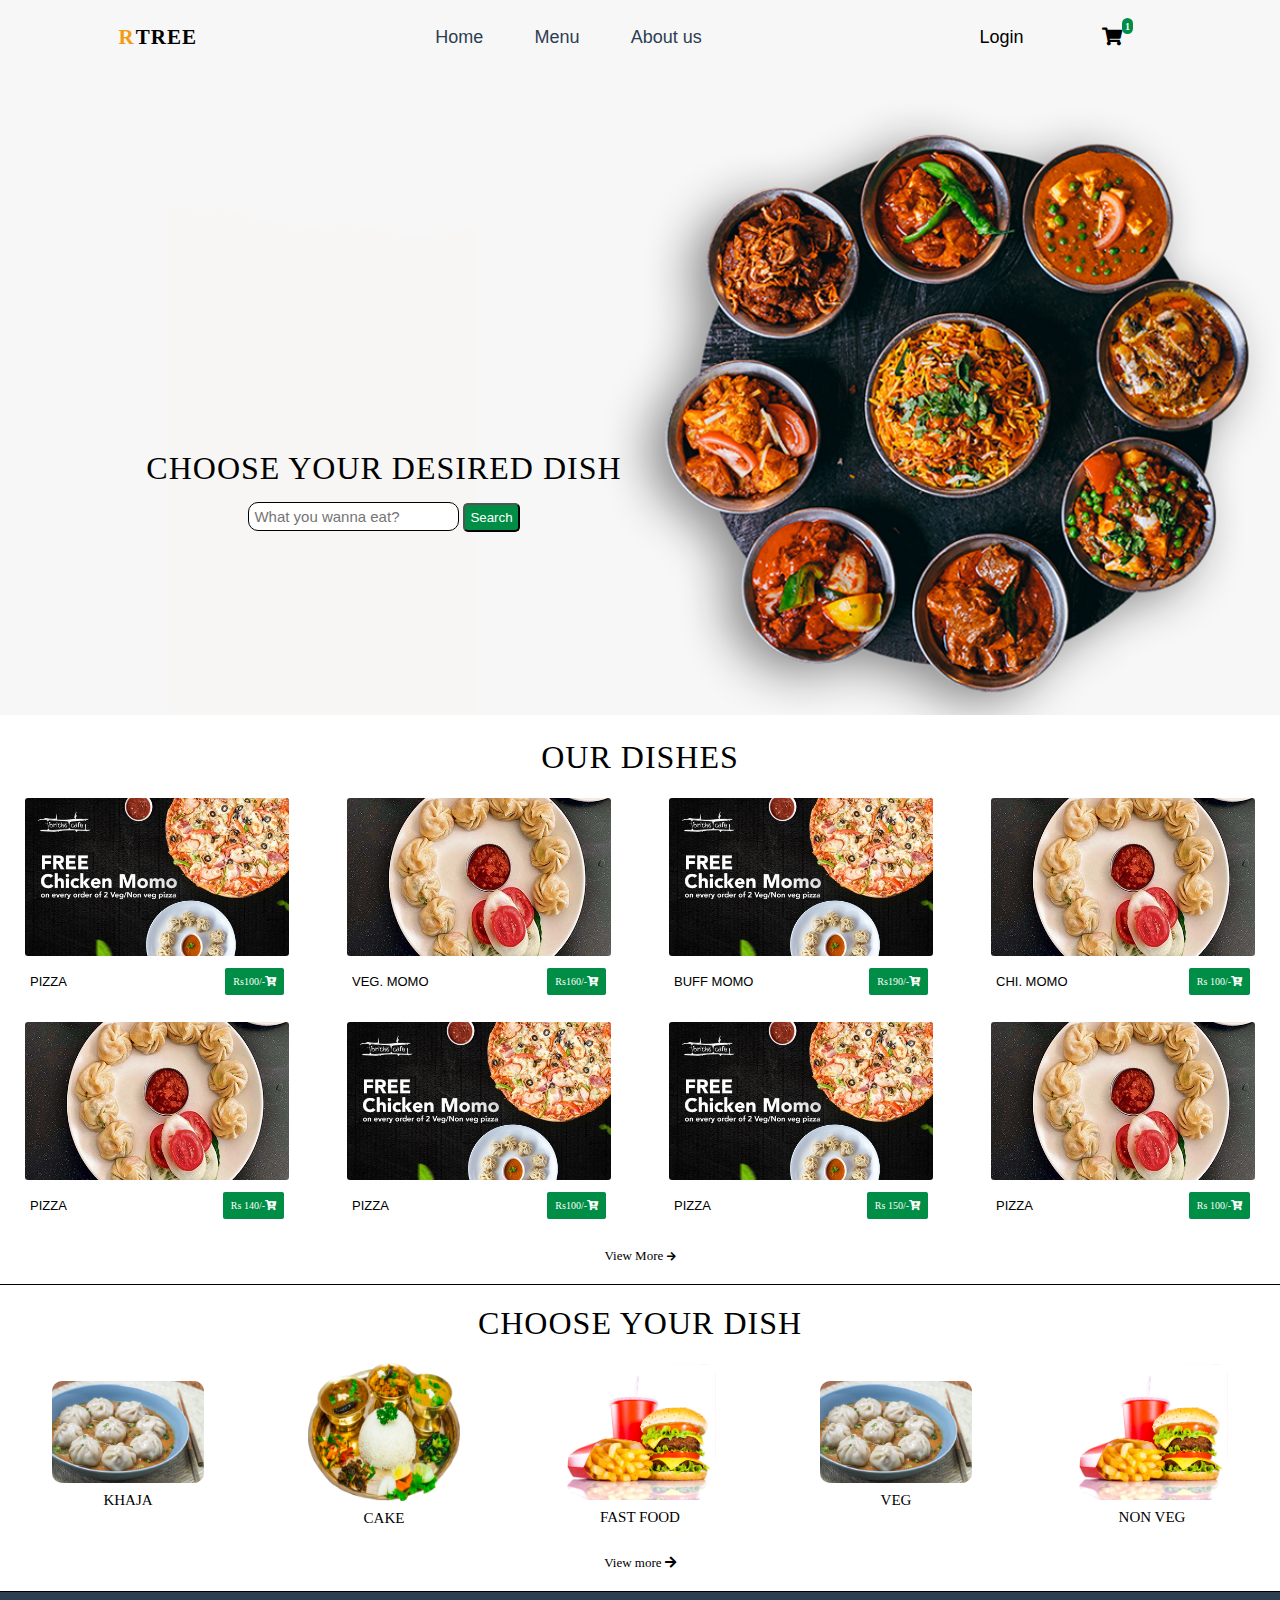
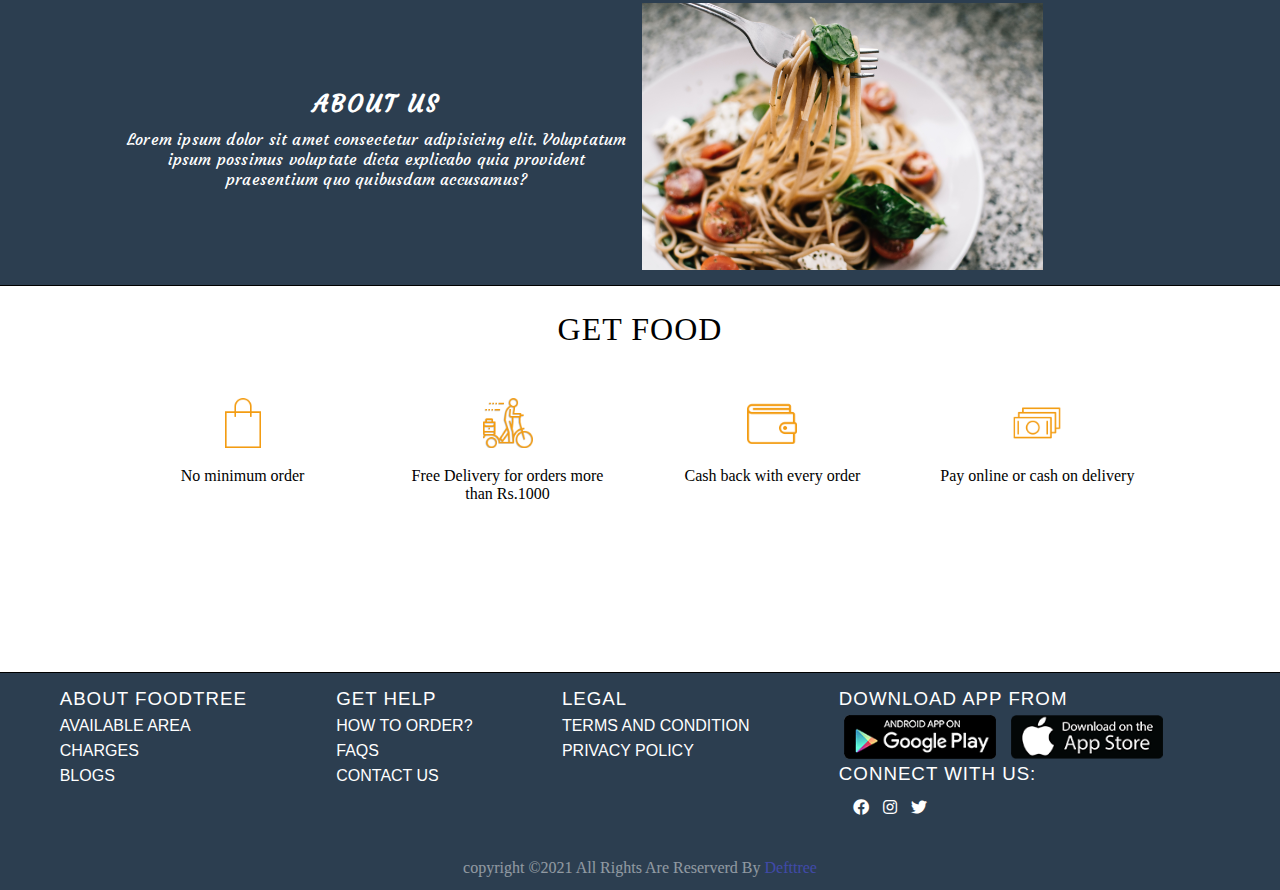
<file: index.html>
<!DOCTYPE html>
<html lang="en">
<head>
    <meta charset="UTF-8">
    <meta http-equiv="X-UA-Compatible" content="IE=edge">
    <meta name="viewport" content="width=device-width, initial-scale=1.0">
    <title>Restro</title>

    <!-- custom link -->
    <link rel="stylesheet" href="./css/main.css">
    <link rel="stylesheet" href="./css/common.css">

    <!-- responsive link -->
    <link rel="stylesheet" href="./css/responsive.css">

    <!-- favicon -->
    <!-- <link rel="stylesheet" href="./css/all.min.css"> -->
    <link rel="stylesheet" href="https://cdnjs.cloudflare.com/ajax/libs/font-awesome/5.15.4/css/all.min.css">
</head>
<body>
    <!-- header starts from here -->
    <Header>
        <!-- navigation starts -->
        <nav>
            <div class="logo">
                <!-- <img src="" alt=""> -->
                <h3>R<span>Tree</span></h3>
            </div>
            <ul class="nav-links">
                <li><a href="./index.html">Home</a></li>
                <li><a href="./html/menu.html">Menu</a></li>
                <li><a href="#">About us</a></li>
            </ul>

            <ul class="users">
                <li><a href="./html/login.html" class="login" id="show-login">Login</a></li>
                <li><a href="#"><i><i class="fas fa-shopping-cart"><span>1</span></i></i></a></li>
            </ul>

            <div class="hamburger">
                <div class="line1"></div>
                <div class="line2"></div>
                <div class="line3"></div>
            </div>
        </nav>
        <!-- navigation ends here -->

        
    </Header>

    <!-- header section ends here -->

    <!-- main section starts here -->
    <main>
        <!-- banner starts here -->
        <div class="banner">
            <div class="slider">
                <img src="./assets/images/slid-2.png" alt="img" id="slideimg">
            </div>

            <div class="content">
                <h1>Choose your desired dish</h1>
                <div class="selector">
                    <input type="text" placeholder="What you wanna eat?">
                    <button class="search">Search</button>
                </div>
            </div>
        </div>
    <!-- banner ends here -->
        <!-- product section starts here -->
        <section class="products">
                <div class="pro-food">
                    <h1>Our Dishes</h1>
                        <div class="box-container">
                            <div class="box">
                                <img src="./assets/images/offer/o1.jpeg" alt="#">

                                <div class="details">
                                    <h3>Pizza</h3>
                                    <a href="#" class="btn">Rs100/-<i class="fas fa-cart-plus"></i></a>
                                </div>
                            </div>
                            <div class="box">
                                <img src="./assets/images/offer/o2.jpeg" alt="#">

                                <div class="details">
                                    <h3>Veg. MoMo</h3>
                                    <a href="#" class="btn"> Rs160/-<i class="fas fa-cart-plus"></i></a>
                                </div>
                            </div>
                            <div class="box">
                                <img src="./assets/images/offer/o1.jpeg" alt="#">

                                <div class="details">
                                    <h3>Buff MoMo</h3>
                                    <a href="#" class="btn">Rs190/-<i class="fas fa-cart-plus"></i></a>
                                </div>
                            </div>
                            <div class="box">
                                <img src="./assets/images/offer/o2.jpeg" alt="#">

                                <div class="details">
                                    <h3>Chi. MoMo</h3>
                                    <a href="#" class="btn">Rs 100/-<i class="fas fa-cart-plus"></i></a>
                                </div>
                            </div>
                            <div class="box">
                                <img src="./assets/images/offer/o2.jpeg" alt="#">

                                <div class="details">
                                    <h3>Pizza</h3>
                                    <a href="#" class="btn">Rs 140/-<i class="fas fa-cart-plus"></i></a>
                                </div>
                            </div>
                            <div class="box">
                                <img src="./assets/images/offer/o1.jpeg" alt="#">

                                <div class="details">
                                    <h3>Pizza</h3>
                                    <a href="#" class="btn">Rs100/-<i class="fas fa-cart-plus"></i></a>
                                </div>
                            </div>
                            <div class="box">
                                <img src="./assets/images/offer/o1.jpeg" alt="#">

                                <div class="details">
                                    <h3>Pizza</h3>
                                    <a href="#" class="btn">Rs 150/-<i class="fas fa-cart-plus"></i></a>
                                </div>
                            </div>
                            <div class="box">
                                <img src="./assets/images/offer/o2.jpeg" alt="#">
                                
                                <div class="details">
                                    <h3>Pizza</h3>
                                    <a href="#" class="btn">Rs 100/-<i class="fas fa-cart-plus"></i></a>
                                </div>
                            </div>
                        </div>    
                    <a href="#" class="v-btn">View More <i class="fas fa-arrow-right"></i></a>
                </div>
        </section>
    <!-- product section ends here -->
        

    <!--category section starts here-->
    <section class="restro">
        <div class="restaurants">
            <h1>Choose your dish</h1>
                <div class="rbox-container">
                    <div class="rbox">
                        <a href="#"><img src="./assets/images/Catogories/c1.jpg" alt="restro"/></a>

                        <div class="rtxt">
                            <h2>Khaja</h2>
                        </div>
                    </div>
                    <div class="rbox">
                        <a href="#"><img src="./assets/images/Catogories/c2.png" alt="restro"></a>

                        <div class="rtxt">
                            <h2>cake</h2>
                        </div>
                    </div>
                    <div class="rbox">
                        <a href="#"><img src="./assets/images/Catogories/c3.jpg" alt="restro"></a>

                        <div class="rtxt">
                            <h2>fast food</h2>
                        </div>
                    </div>
                    <div class="rbox">
                        <a href="#"><img src="./assets/images/Catogories/c1.jpg" alt="restro"></a>

                        <div class="rtxt">
                            <h2>Veg</h2>
                        </div>
                    </div>
                    <div class="rbox">
                        <a href="#"> <img src="./assets/images/Catogories/c3.jpg" alt="restro"></a>

                        <div class="rtxt">
                            <h2>Non Veg</h2>
                        </div>
                    </div>
                </div>
            <a href="#">View more <i class="fas fa-arrow-right"></i></a>
        </div>
    </section>
    <!-- category sections ends here -->

    <!-- about us section starts here -->

    <section class="about-us">
        <div class="aboutus">
            <div class="about-txt">
                <h2>about us</h2>
                <p>Lorem ipsum dolor sit amet consectetur adipisicing elit. 
                    Voluptatum ipsum possimus voluptate dicta explicabo 
                    quia provident praesentium quo quibusdam accusamus?</p>

            </div>
            <div class="about-img">
                <img src="./assets/images/abt-food.jpg" alt="">
                
            </div>
        </div>
    </section>
    <!-- about us section ends here --> 
    <!-- order process section -->

    <section class="process">
        <div class="p-container">
            <h1>Get Food</h1>
            <div class="or-process">
                <div class="min-o">
                    <ul>
                        <li><img src="./assets/images/other imgs/bag.png" alt="#"></li>
                        <li>No minimum order</li>
                    </ul>
                </div>
                <div class="del-vr">
                    <ul>
                        <li><img src="./assets/images/other imgs/ride.png" alt="#"></li>
                        <li>Free Delivery for orders more than Rs.1000</li>
                    </ul>
                </div>
                <div class="pay">
                    <ul>
                        <li><img src="./assets/images/other imgs/wallet.png" alt="#"></li>
                        <li>Cash back with every order</li>
                    </ul>
                </div>
                <div class="pay-od">
                    <ul>
                        <li><img src="./assets/images/other imgs/pay.png" alt="#"></li>
                        <li>Pay online or cash on delivery</li>
                    </ul>
                </div>
            </div>
        </div>
    </section>

    <!-- order process section ends here -->

    </main>
     <!-- main section end here -->
    <!-- footer starts here-- -->
    <footer>
        <div class="footer">
            <div class="our-details">
                <h3>About Foodtree</h3>
                <ul>
                    <li><a href="#">Available area</a></li>
                    <li><a href="#">Charges</a></li>
                    <li><a href="#">blogs</a></li>
                </ul>
            </div>

            <!-- get help -->
            <div class="gethelp">
                <h3>Get Help</h3>
                <ul>
                    <li><a href="#">How To Order?</a></li>
                    <li><a href="#">FAQs</a></li>
                    <li><a href="#">Contact Us</a></li>
                </ul>
            </div>
            <!-- legal -->
            <div class="t-c">
                <h3>Legal</h3>
                <ul>
                    <li><a href="#">Terms and condition</a></li>
                    <li><a href="#">Privacy policy</a></li>
                </ul>
            </div>

            <div class="apps">
                <div class="download">
                    <h3>Download App From</h3>
                    <div class="d-links">
                        <a href="#"><img src="../assets/images/android.png" alt="#"></a>
                        <a href="#"><img src="../assets/images/iphone.png" alt="#"></a>
                    </div>
                </div>
                <div class="social">
                    <h3>Connect with us:</h3>
                    <ul class="social-icons">
                        <li><a href="#"><i class="fab fa-facebook"></i></a></li>
                        <li><a href="#"><i class="fab fa-instagram"></i></a></li>
                        <li><a href="#"><i class="fab fa-twitter"></i></a></li>
                    </ul>
                </div>
            </div>

           
        </div>
        <div class="copy">
            <p>copyright &copy;2021 All Rights Are Reserverd By <a href="#" style="color: rgb(86, 86, 255);">Defttree</a></p>
        </div>
    </footer>

     <!-- footer end here -->


    <script src="./js/main.js"></script>
</body>
</html>
</file>
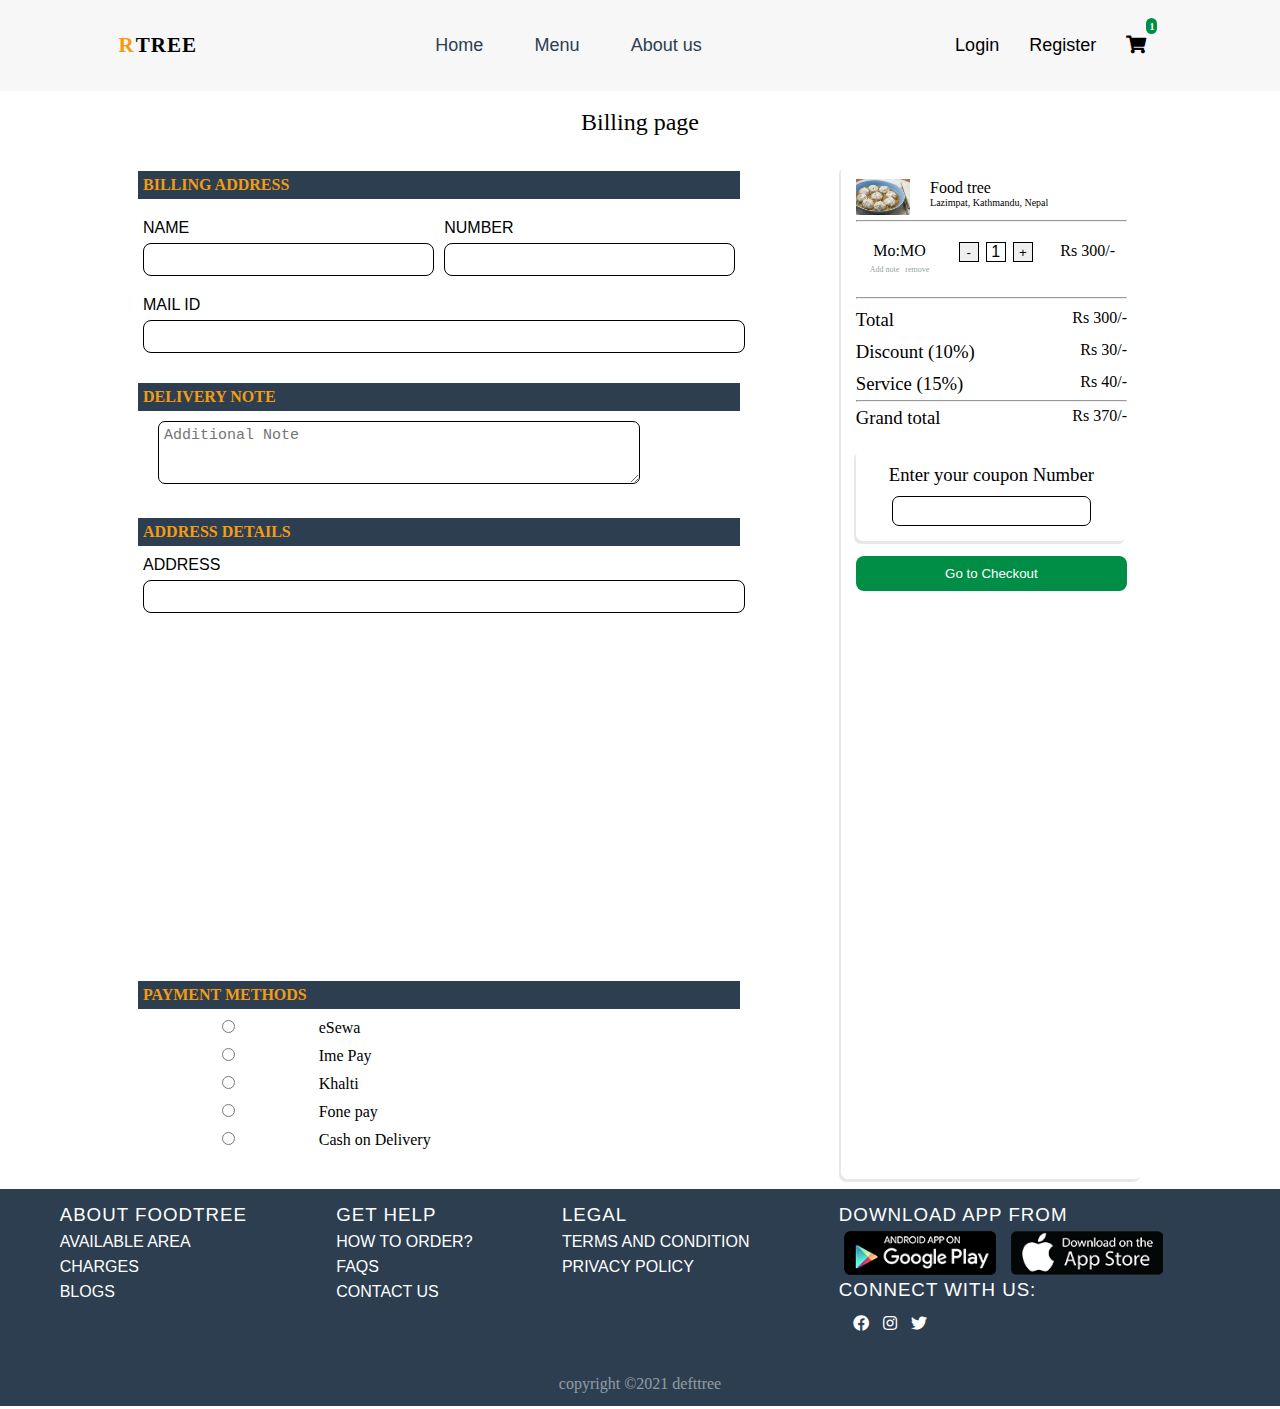
<file: html/checkout.html>
<!DOCTYPE html>
<html lang="en">
<head>
    <meta charset="UTF-8">
    <meta http-equiv="X-UA-Compatible" content="IE=edge">
    <meta name="viewport" content="width=device-width, initial-scale=1.0">
    <title>Checkout page</title>

    <!-- Css -->
    <link rel="stylesheet" href="../css/checkout.css">
    <link rel="stylesheet" href="../css/common.css">

    <!-- responsive -->
    <link rel="stylesheet" href="../css/responsive.css">

    <!-- favicon -->
    <link rel="stylesheet" href="https://cdnjs.cloudflare.com/ajax/libs/font-awesome/5.15.4/css/all.min.css">

</head>
<body>
    <header>
        <nav>
            <div class="logo">
                <!-- <img src="" alt=""> -->
                <h3>R<span>Tree</span></h3>
            </div>
            <ul class="nav-links">
                <li><a href="#">Home</a></li>
                <li><a href="#">Menu</a></li>
                <li><a href="#">About us</a></li>
            </ul>

            <ul class="users">
                <li><a href="#" class="login" id="show-login">Login</a></li>
                <li><a href="#" class="register">Register</a></li>
                <li><a href="#"><i><i class="fas fa-shopping-cart"><span>1</span></i></i></a></li>
            </ul>

            <div class="hamburger">
                <div class="line1"></div>
                <div class="line2"></div>
                <div class="line3"></div>
            </div>
        </nav>
    </header>
    <main>
        <section class="checkout">
            <h2>Billing page</h2>
            <div class="checkout-page">
                <div class="billing-details">
                    <form action="#" class="checkout-form">
                        <h4>Billing address</h4>
                        <div class="p-details">
                            <div class="form-group">
                                <label for="Full Name">Name</label>
                                <input type="text" name="fname" id="name">
                            </div>
                            <div class="form-group">
                                <label for="Number">Number</label>
                                <input type="text" name="fname" id="number">
                            </div>
                        </div>
        
                        <div class="form-group">
                            <label for="mail">mail id</label>
                            <input type="text" name="fname" id="mail-id">
                        </div>
                        <!-- <div class="form-group">
                            <label for="coupon">coupon no</label>
                            <input type="text" name="fname" id="coupon">
                        </div> -->
                        <div class="additional-note">
                            <h4>Delivery Note</h4>
                            <textarea name="note" id="add-note" cols="30" rows="3" placeholder="Additional Note"></textarea>
                        </div>

                        <h4>Address details</h4>

                        <div class="form-group">
                            <label for="address">address</label>
                            <input type="text" name="fname" id="mail-id">
                        </div>
                        
                            <div class="mapouter">
                                <div class="gmap_canvas">
                                    <iframe width="443" height="428" id="gmap_canvas" 
                                    src="https://maps.google.com/maps?q=kathmandu,%20nepal&t=&z=13&ie=UTF8&iwloc=&output=embed" 
                                    frameborder="0" scrolling="no" marginheight="0" marginwidth="0"></iframe>
                                    <a href="https://putlocker-is.org"></a><br>
                                    <a href="https://www.embedgooglemap.net">iframe html generator</a>
                                </div>
                            </div>
                    </form>
                    <div class="payment-method">
                        <h4>Payment Methods</h4>
                            <li><input type="radio" name="payment" id="eSewa">eSewa</li>
                            <li><input type="radio" name="payment" id="imepay">Ime Pay</li>
                            <li><input type="radio" name="payment" id="khalti">Khalti</li>
                            <li><input type="radio" name="payment" id="fonepay">Fone pay</li>
                            <li><input type="radio" name="payment" id="cod">Cash on Delivery</li>
                        
                    </div>  
                </div>
                <div class="cart">
                    <div class="cart-items">
                        <div class="company">
                            <img src="../../assets/images/Catogories/c1.jpg" alt="#" class="c-logo">
                            <p class="c-name">Food tree <span>Lazimpat, Kathmandu, Nepal</span></p>
                        </div>
                        <hr>
                        <div class="Bill">
                            <div class="order-items">
                                <div class="i-name">
                                    Mo:MO
                                    <div class="o-option">
                                        <a href="#" class="add-item">Add note</a>
                                        <a href="#">remove</a>
                                    </div>

                                    <div class="additional hide">
                                        <input type="text" name="add-items" class="add-items">
                                        <i class="close">x</i>
                                    </div>
                                </div>
                                <div class="counter">
                                    <button class="sub" value="minus" >-</button>
                                    <span class="num" >1</span>
                                    <button class="add" value="increase"  onclick="addAmount()">+</button>
                                </div>
                                <p class="total"> Rs 300/-</p>
                            </div>
                            

                            <hr>
                        </div>
                        <div class="grand-total">
                            <div class="sub-total">
                                <div class="total">
                                    <h3>Total</h3>
                                    <p>Rs 300/-</p>
                                </div>
                                <div class="Discount">
                                    <h3>Discount (10%)</h3>
                                    <p>Rs 30/-</p>
                                </div>
                                <div class="Cherge">
                                    <h3>Service (15%)</h3>
                                    <p>Rs 40/-</p>
                                </div>
                            </div>
                            <hr>
                            <div class="g-total">
                                <h3>Grand total</h3>
                                <p>Rs 370/-</p>
                            </div>
                            
                        </div>
                    </div>
                    <div class="coupon">
                            <h3>Enter your coupon Number</h3>
                            <input type="text" name="coupon" id="coupon">
                    </div>
                    <!-- <div class="text-note">
                            <h3>Delivery Note here</h3>
                            <textarea name="note" id="note" cols="30" rows="2"></textarea>
                    </div> -->
                <button class="btn">Go to Checkout</button>
            </div>
            </div>
        </section>

    </main>

    <footer>
        <div class="footer">
            <div class="our-details">
                <h3>About Foodtree</h3>
                <ul>
                    <li><a href="#">Available area</a></li>
                    <li><a href="#">Charges</a></li>
                    <li><a href="#">blogs</a></li>
                </ul>
            </div>

            <!-- get help -->
            <div class="gethelp">
                <h3>Get Help</h3>
                <ul>
                    <li><a href="#">How To Order?</a></li>
                    <li><a href="#">FAQs</a></li>
                    <li><a href="#">Contact Us</a></li>
                </ul>
            </div>
            <!-- legal -->
            <div class="t-c">
                <h3>Legal</h3>
                <ul>
                    <li><a href="#">Terms and condition</a></li>
                    <li><a href="#">Privacy policy</a></li>
                </ul>
            </div>

            <div class="apps">
                <div class="download">
                    <h3>Download App From</h3>
                    <div class="d-links">
                        <a href="#"><img src="../assets/images/android.png" alt="#"></a>
                        <a href="#"><img src="../assets/images/iphone.png" alt="#"></a>
                    </div>
                </div>
                <div class="social">
                    <h3>Connect with us:</h3>
                    <ul class="social-icons">
                        <li><a href="#"><i class="fab fa-facebook"></i></a></li>
                        <li><a href="#"><i class="fab fa-instagram"></i></a></li>
                        <li><a href="#"><i class="fab fa-twitter"></i></a></li>
                    </ul>
                </div>
            </div>

        </div>
        <div class="copy">
            <p>copyright &copy;2021 defttree</p>
        </div>
    </footer>


    <script>
        const burger = document.querySelector(".hamburger");
const nav = document.querySelector(".nav-links");
burger.addEventListener("click",() => {
    nav.classList.toggle('show');
});
    </script>
</body>
</html>
</file>
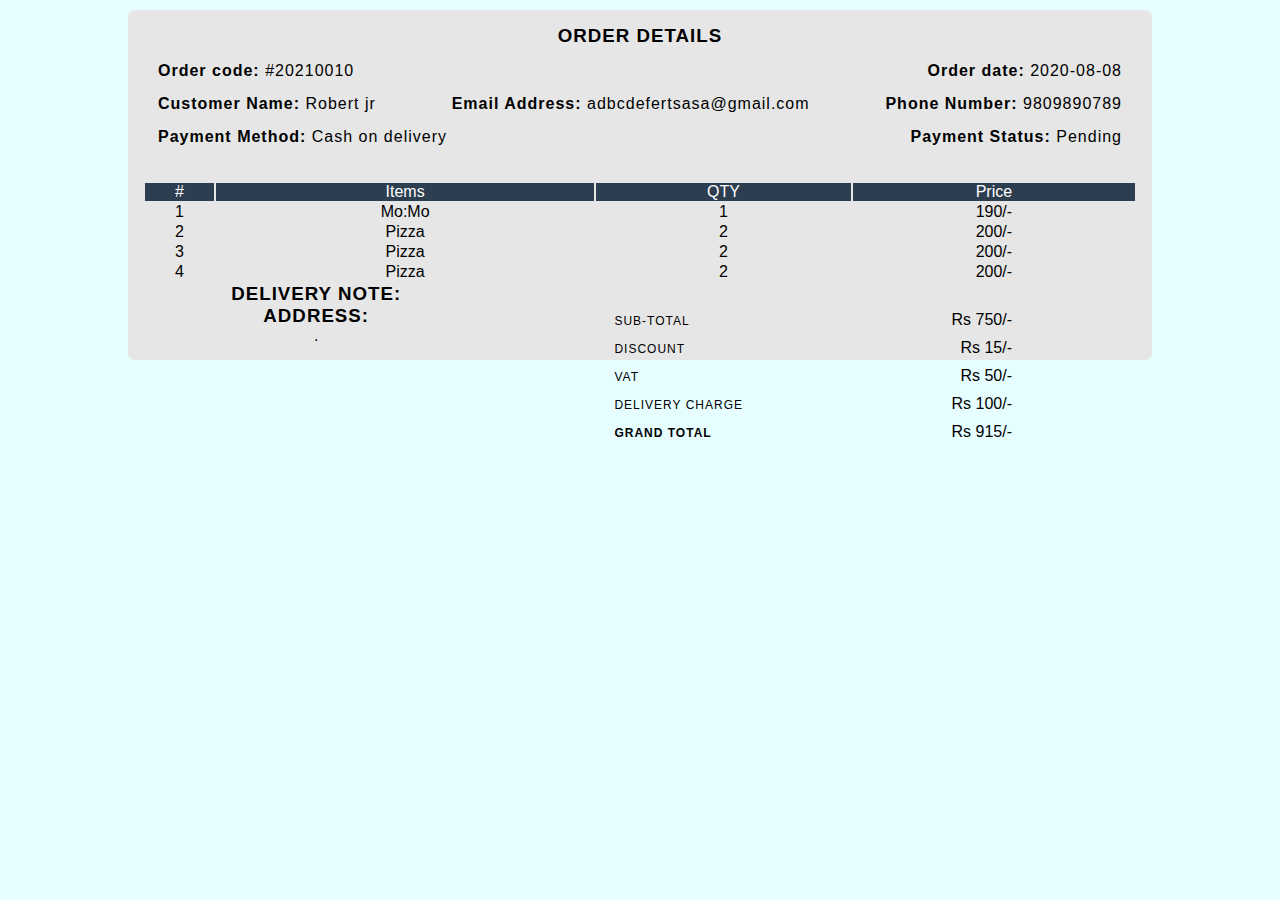
<file: html/popup.html>
<!DOCTYPE html>
<html lang="en">
<head>
    <meta charset="UTF-8">
    <meta http-equiv="X-UA-Compatible" content="IE=edge">
    <meta name="viewport" content="width=device-width, initial-scale=1.0">

    <!-- css -->
    <link rel="stylesheet" href="../css/pop-up.css">
</head>
<body>
    <section class="pop-up">
        <h3>Order Details</h3>
        <div class="order-info">
            <p class="o-code">Order code: <span> #20210010</span></p>
            <p class="o-date">Order date: <span> 2020-08-08 </span></p>
        </div>

        <div class="customer-info">
            <p class="c-name">Customer Name: <Span> Robert jr</Span></p>
            <p class="c-mail">Email Address: <Span> adbcdefertsasa@gmail.com</Span></p>
            <p class="c-number">Phone Number: <Span> 9809890789</Span></p>
        </div>
        <div class="payment">
            <p class="p-method">Payment Method: <span>Cash on delivery</span></p>
            <p class="status">Payment Status: <span>Pending</span></p>
        </div>
        <div class="full-bill">
            <table>
                <tr>
                    <th>#</th>
                    <th>Items</th>
                    <th>QTY</th>
                    <th>Price</th>
                </tr>
                <tr>
                    <td>1</td>
                    <td>Mo:Mo</td>
                    <td>1</td>
                    <td>190/-</td>
                </tr>
                <tr>
                    <td>2</td>
                    <td>Pizza</td>
                    <td>2</td>
                    <td>200/-</td>
                </tr>
                <tr>
                    <td>3</td>
                    <td>Pizza</td>
                    <td>2</td>
                    <td>200/-</td>
                </tr>
                <tr>
                    <td>4</td>
                    <td>Pizza</td>
                    <td>2</td>
                    <td>200/-</td>
                </tr>
            </table>
            <div class="final-bill">
                <div class="sub-total">
                    <h3>Sub-total</h3>
                    <p>Rs 750/-</p>
                </div>
                <div class="discount">
                    <h3>Discount</h3>
                    <p>Rs 15/-</p>
                </div>

                <div class="vat">
                    <h3>VAT</h3>
                    <p>Rs 50/-</p>
                </div>
                <div class="delivery-charge">
                    <h3>Delivery Charge</h3>
                    <p>Rs 100/-</p>
                </div>
                <div class="grand-total">
                    <h3>Grand Total</h3>
                    <p>Rs 915/-</p>
                </div>
            </div>
            <div class="other-details">
                <div class="d-notes">
                    <h3>Delivery Note:</h3>
                    <p></p>
                </div>
                <div class="location">
                    <h3>Address:</h3>
                    <p></p>
                </div>
                .
            </div>
        </div>
    </section>
</body>
</html>
</file>
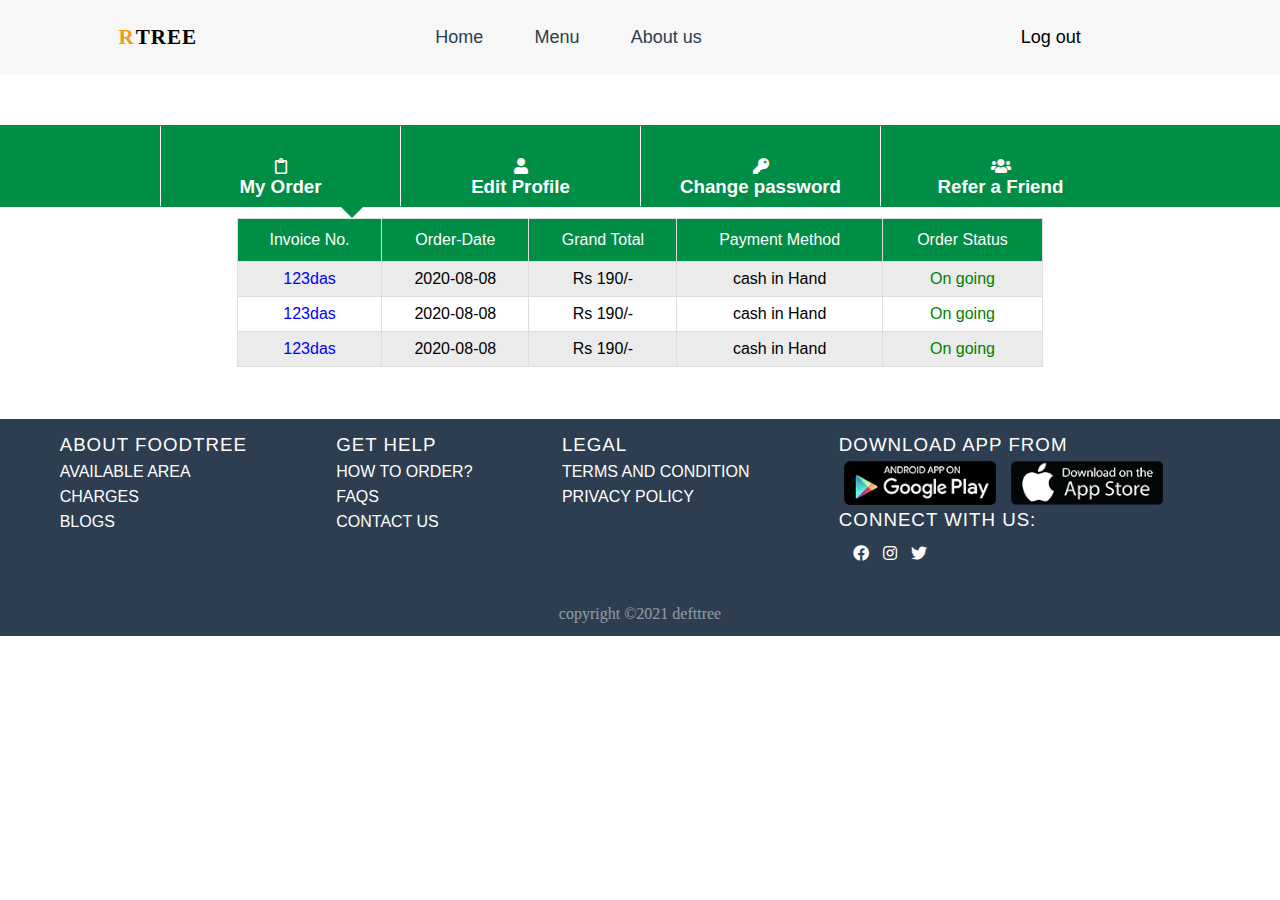
<file: html/profile.html>
<!DOCTYPE html>
<html lang="en">
<head>
    <meta charset="UTF-8">
    <meta http-equiv="X-UA-Compatible" content="IE=edge">
    <meta name="viewport" content="width=device-width, initial-scale=1.0">
    <title>User Profile</title>

    <!-- Custome Css -->
    <link rel="stylesheet" href="../css/profile.css">
    <link rel="stylesheet" href="../css/common.css">
    <link rel="stylesheet" href="../css/responsive.css">

    <!-- favicon -->
    <link rel="stylesheet" href="https://cdnjs.cloudflare.com/ajax/libs/font-awesome/5.15.4/css/all.min.css">

</head>
<body>
    <header>
        <!-- navigation starts -->
        <nav>
            <div class="logo">
                <!-- <img src="" alt=""> -->
                <h3>R<span>Tree</span></h3>
            </div>
            <ul class="nav-links">
                <li><a href="#">Home</a></li>
                <li><a href="#">Menu</a></li>
                <li><a href="#">About us</a></li>
            </ul>

            <ul class="users">
                <li><a href="#" class="logout" id="logout">Log out</a></li>
            </ul>

            <div class="hamburger">
                <div class="line1"></div>
                <div class="line2"></div>
                <div class="line3"></div>
            </div>
        </nav>
        <!-- navigation ends here -->
    </header>

    <main>
        <!--user profile-->
        <section class="user">
            <div class="user-container">
                <div class="user-details">
                    <div class="class-rect order active">
                        <i class="far fa-clipboard"></i>
                        <h3>My Order</h3>
                    </div>
                    <div class="class-rect e-profile">
                        <i class="fas fa-user"></i>
                        <h3>Edit Profile</h3>
                    </div>
                    <div class="class-rect psw">
                        <i class="fas fa-key"></i>
                        <h3>Change password</h3>
                    </div>
                    <div class="class-rect refer1">
                        <i class="fas fa-users"></i>
                        <h3>Refer a Friend</h3>
                    </div>
                </div>
            </div>
            <div class="info-container">
                <div class="users-info">
                    <div class="my-order">
                        <!-- <h4>Orders</h4> -->
                        <table>
                            <tr>
                                <th>Invoice No.</th>
                                <th>Order-Date</th>
                                <th>Grand Total</th>
                                <th>Payment Method</th>
                                <th>Order Status</th>
                            </tr>

                            <tr>
                                <td><a href="#" style="color: blue;">123das</a></td>
                                <td> 2020-08-08 </td>
                                <td> Rs 190/-</td>
                                <td> cash in Hand</td>
                                <td style="color: green;"> On going </td>
                            </tr>
                            <tr>
                                <td><a href="#" style="color: blue;">123das</a></td>
                                <td> 2020-08-08 </td>
                                <td> Rs 190/-</td>
                                <td> cash in Hand</td>
                                <td style="color: green;"> On going </td>
                            </tr>
                            <tr>
                                <td><a href="#" style="color: blue;">123das</a></td>
                                <td> 2020-08-08 </td>
                                <td> Rs 190/-</td>
                                <td> cash in Hand</td>
                                <td style="color: green;"> On going </td>
                            </tr>
                        </table>
                    </div>

                    <div class="profile hide">
                        <h4>Users Profile</h4>

                        <div class="profile-details">
                            <div class="user-profile">
                                <img src="../assets/images/users/name.jpg" alt="#">
                                <a href="#">Change Photo</a>
                            </div>

                            <form action="#">
                                <div class="inputfields">
                                    <label for="Name">Username</label>
                                    <input type="text" name="username" id="U-name">
                                </div>
                                <div class="inputfields">
                                    <label for="mail">Mail Id</label>
                                    <input type="mail" name="mail" id="mail">
                                </div>
                                <div class="inputfields">
                                    <label for="address">Address</label>
                                    <input type="text" name="address" id="u-address">
                                </div>
                                <div class="inputfields">
                                    <label for="Phone">Number</label>
                                    <input type="text" name="number" id="p-number">
                                </div>
                            </form>

                            <input type="button" value="Update">

                        </div>
                    </div>

                    <!-- activate if notification needed -->
                    <!-- <div class="notify-container">
                        <h4>Notifications</h4>
                        <div class="notify-center">
                            <div class="notify1">
                                <div class="container">
                                    <div class="notifs">
                                        <div class="previews">
                                            <h6>5 Sep 2021</h6>
                                            <h2>The Hungry Owl</h2>
                                            <p>Maitidevi,Kathmandu</p>
                                        </div>
                                        <div class="info">
                                        <h2>Limited Time Offer</h2>
                                        <p class="p-trunc">Order Momo, Chowmein or
                                             Fried rice combo meals from 
                                             The Hungry Owl and enjoy with 
                                             2 Pints of Free Beer! Open till 3am!
                                        </p>
                                        <button class="btn">Order Now</button>
                                        </div>  
                                    </div>
                                    <div class="notifs">
                                        <div class="previews">
                                            <h6>5 Sep 2021</h6>
                                            <h2>The Hungry Owl</h2>
                                            <p>Maitidevi,Kathmandu</p>
                                        </div>
                                        <div class="info">
                                        <h2>Limited Time Offer</h2>
                                        <p class="p-trunc">Order Momo, Chowmein or
                                             Fried rice combo meals from 
                                             The Hungry Owl and enjoy with 
                                             2 Pints of Free Beer! Open till 3am!
                                        </p>
                                        <button class="btn">Order Now</button>
                                        </div>  
                                    </div>
                                    <div class="notifs">
                                        <div class="previews">
                                            <h6>5 Sep 2021</h6>
                                            <h2>The Hungry Owl</h2>
                                            <p>Maitidevi,Kathmandu</p>
                                        </div>
                                        <div class="info">
                                        <h2>Limited Time Offer</h2>
                                        <p class="p-trunc">Order Momo, Chowmein or
                                             Fried rice combo meals from 
                                             The Hungry Owl and enjoy with 
                                             2 Pints of Free Beer! Open till 3am!
                                        </p>
                                        <button class="btn">Order Now</button>
                                        </div>  
                                    </div>
                                    <div class="notifs">
                                        <div class="previews">
                                            <h6>5 Sep 2021</h6>
                                            <h2>The Hungry Owl</h2>
                                            <p>Maitidevi,Kathmandu</p>
                                        </div>
                                        <div class="info">
                                        <h2>Limited Time Offer</h2>
                                        <p class="p-trunc">Order Momo, Chowmein or
                                             Fried rice combo meals from 
                                             The Hungry Owl and enjoy with 
                                             2 Pints of Free Beer! Open till 3am!
                                        </p>
                                        <button class="btn">Order Now</button>
                                        </div>  
                                    </div>
                                </div>
                            </div>
                        </div>
                    </div> -->
                
                    <div class="change-psw hide">
                        <h4>Change Password</h4>
                        <div class="psw-change">
                            <form action="#">
                                <div class="input-field">
                                    <label for="password">Old password</label>
                                    <input type="password" name="old password" id="o-password">
                                </div>
                                <div class="input-field">
                                    <label for="password">New password</label>
                                    <input type="password" name="new password" id="n-password">
                                </div>
                                <div class="input-field">
                                    <label for="password">Confirm Password</label>
                                    <input type="password" name="confirm password" id="c-password">
                                </div>
                            </form>
                            <input type="button" value="Update">
                        </div>
                    </div>

                    <div class="refer hide">
                        <h4>Refer a friend</h4>
                        <div class="refer-friend">
                            <div class="refer-img">
                                <img src="../assets/images/slid-1.png" alt="#">
                            </div>
                            <div class="refer-details">
                                <p>Lorem ipsum dolor sit amet, consectetur 
                                    adipisicing elit. Ipsam vero, quidem natus 
                                    consequuntur, temporibus suscipit illo voluptate officiis 
                                    at perspiciatis maiores obcaecati, eius saepe recusandae! 
                                    Itaque distinctio sit quibusdam autem!
                                </p>
                            </div>
                            <div class="refer-share">
                                <input type="text" placeholder="ASDF123S" id="code"disabled>
                                <i class="fas fa-share-alt"></i>    
                            </div>
                        </div>
                    </div>
                </div>
            </div>
        </section>
      
    </main>

    <footer>
        <div class="footer">
            <div class="our-details">
                <h3>About Foodtree</h3>
                <ul>
                    <li><a href="#">Available area</a></li>
                    <li><a href="#">Charges</a></li>
                    <li><a href="#">blogs</a></li>
                </ul>
            </div>

            <!-- get help -->
            <div class="gethelp">
                <h3>Get Help</h3>
                <ul>
                    <li><a href="#">How To Order?</a></li>
                    <li><a href="#">FAQs</a></li>
                    <li><a href="#">Contact Us</a></li>
                </ul>
            </div>
            <!-- legal -->
            <div class="t-c">
                <h3>Legal</h3>
                <ul>
                    <li><a href="#">Terms and condition</a></li>
                    <li><a href="#">Privacy policy</a></li>
                </ul>
            </div>

            <div class="apps">
                <div class="download">
                    <h3>Download App From</h3>
                    <div class="d-links">
                        <a href="#"><img src="../assets/images/android.png" alt="#"></a>
                        <a href="#"><img src="../assets/images/iphone.png" alt="#"></a>
                    </div>
                </div>
                <div class="social">
                    <h3>Connect with us:</h3>
                    <ul class="social-icons">
                        <li><a href="#"><i class="fab fa-facebook"></i></a></li>
                        <li><a href="#"><i class="fab fa-instagram"></i></a></li>
                        <li><a href="#"><i class="fab fa-twitter"></i></a></li>
                    </ul>
                </div>
            </div>

        </div>
        <div class="copy">
            <p>copyright &copy;2021 defttree</p>
        </div>
    </footer>


    <script src="../js/profile.js"></script>
    <script src="../js/main.js"></script>
</body>
</html>
</file>
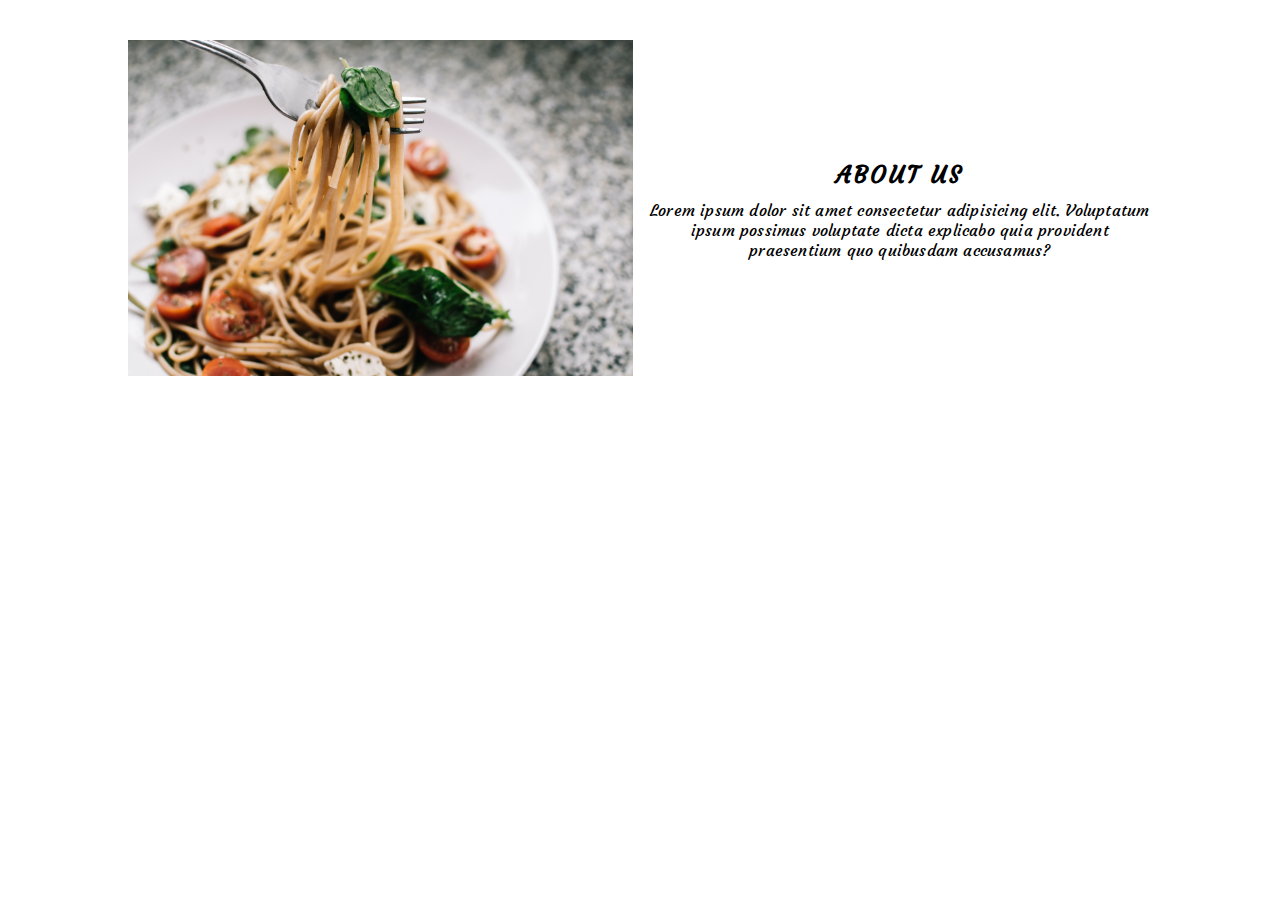
<file: component/about us/about.html>
<!DOCTYPE html>
<html lang="en">
<head>
    <meta charset="UTF-8">
    <meta http-equiv="X-UA-Compatible" content="IE=edge">
    <meta name="viewport" content="width=device-width, initial-scale=1.0">
    <title>About Us</title>

    <link rel="stylesheet" href="./about.css">
</head>
<body>
    <section class="about-us">
        <div class="aboutus">
            <div class="about-img">
                <img src="../../assets/images/abt-food.jpg" alt="">
                
            </div>
            <div class="about-txt">
                <h2>about us</h2>
                <p>Lorem ipsum dolor sit amet consectetur adipisicing elit. 
                    Voluptatum ipsum possimus voluptate dicta explicabo 
                    quia provident praesentium quo quibusdam accusamus?</p>

            </div>
        </div>
    </section>
    
</body>
</html>
</file>
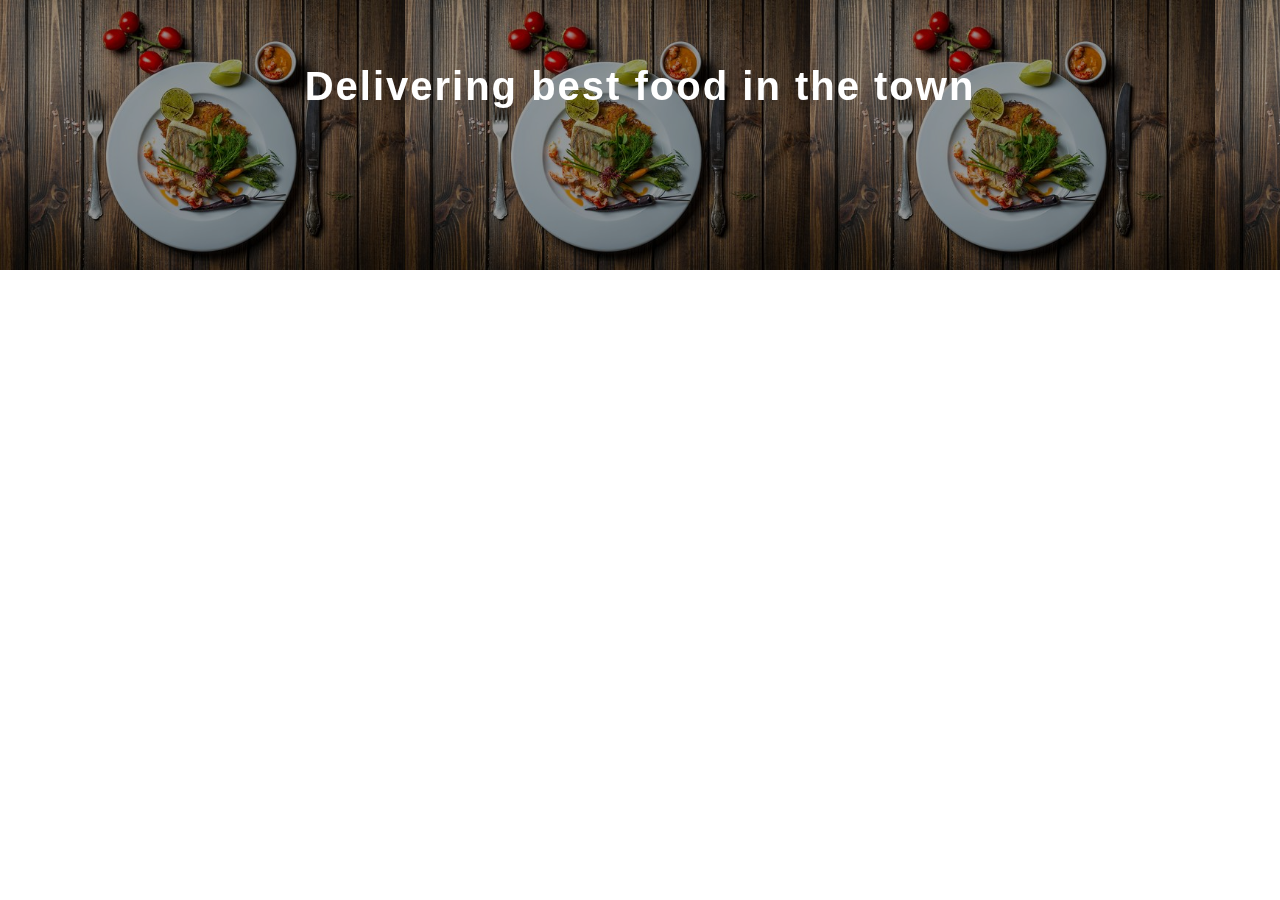
<file: component/banner/banner.html>
<!DOCTYPE html>
<html lang="en">
<head>
    <meta charset="UTF-8">
    <meta http-equiv="X-UA-Compatible" content="IE=edge">
    <meta name="viewport" content="width=device-width, initial-scale=1.0">
    <title>Document</title>

    <link rel="stylesheet" href="./banner.css">
</head>
<body>
    <section class="breadcrumbs">
        <div class="banner-area" style="background-image: url(../../assets/images/banner.jpg);">
            <h1>
                Delivering best food in the town
            </h1>
        </div>
    </section>
</body>
</html>
</file>
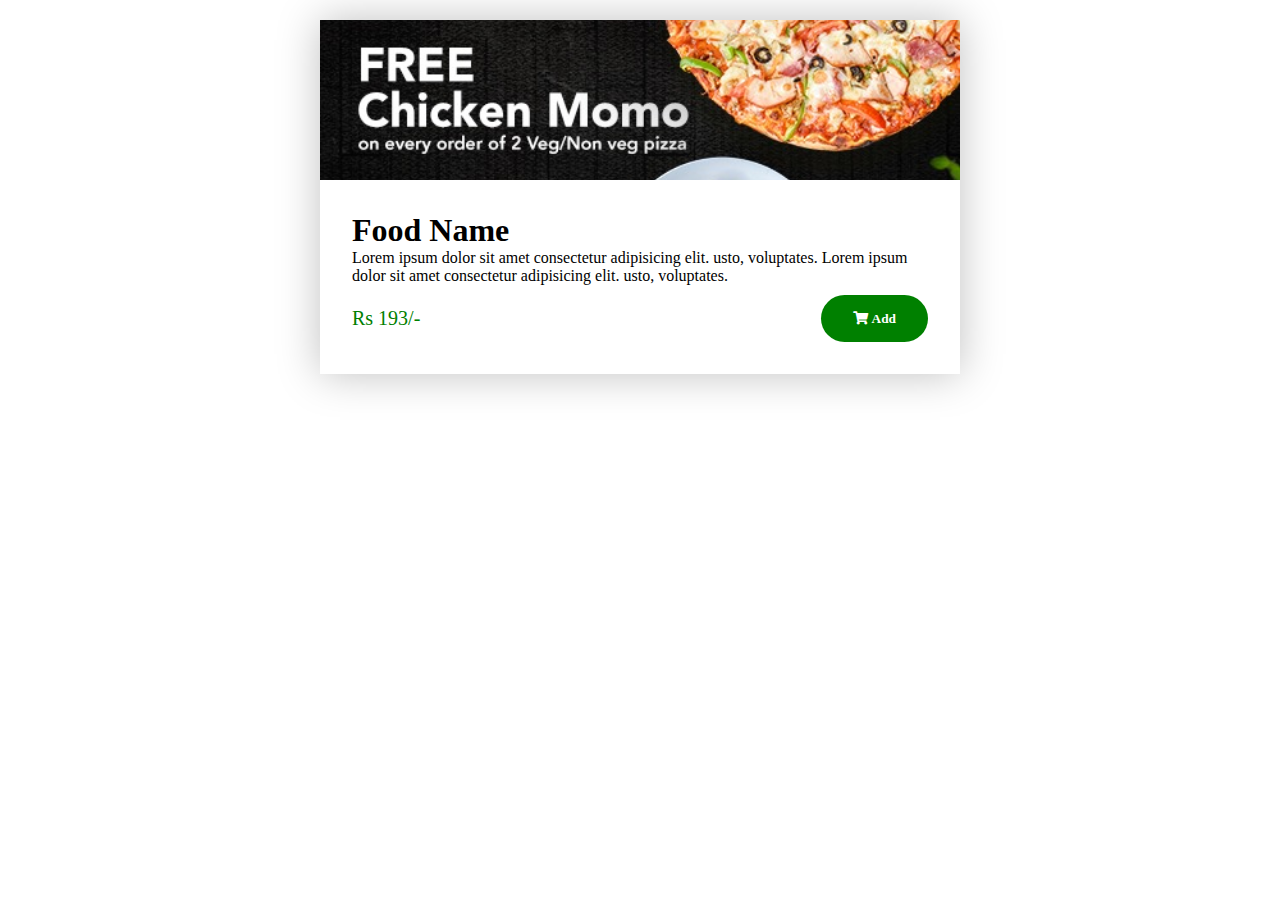
<file: component/card/card.html>
<!DOCTYPE html>
<html lang="en">
<head>
    <meta charset="UTF-8">
    <meta http-equiv="X-UA-Compatible" content="IE=edge">
    <meta name="viewport" content="width=device-width, initial-scale=1.0">
    <title>Card</title>

    <!-- Custom css -->
    <link rel="stylesheet" href="./card.css">

    <!-- fontawsome -->
    <link rel="stylesheet" href="https://cdnjs.cloudflare.com/ajax/libs/font-awesome/5.15.4/css/all.min.css">

</head>
<body>
    <div class="container">
        <div class="card">
            <div class="card-img">
                <img src="../../assets/images/offer/o1.jpeg" alt="food">
            </div>
            <div class="card-detail">
                <div class="blog-details">
                    <h1 class="blog-title">
                        Food Name
                    </h1>

                    <p class="f-content">
                        Lorem ipsum dolor sit amet consectetur adipisicing elit.
                        usto, voluptates. Lorem ipsum dolor sit amet consectetur adipisicing elit.
                        usto, voluptates.
                    </p>
                    <blog class="f-btns">
                        <p class="price">Rs 193/-</p>

                        <button class="buy"><i class="fas fa-shopping-cart">  Add</i></button>
                    </blog>
                </div>
            </div>
        </div>
    </div>

</body>
</html>
</file>
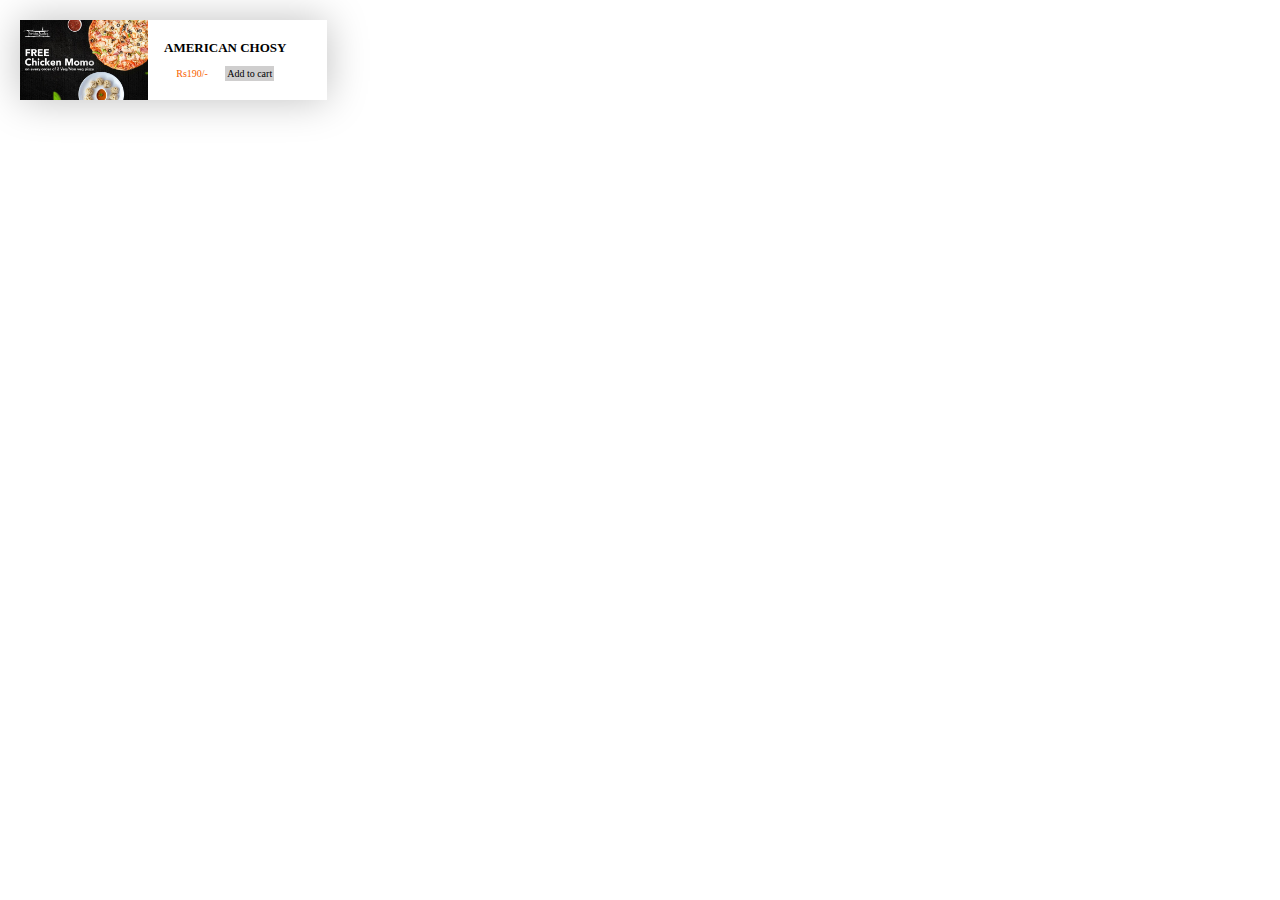
<file: component/card/card1.html>
<!DOCTYPE html>
<html lang="en">
<head>
    <meta charset="UTF-8">
    <meta http-equiv="X-UA-Compatible" content="IE=edge">
    <meta name="viewport" content="width=device-width, initial-scale=1.0">
    <title>Food card</title>

    <!-- fontawsome -->
    <link rel="stylesheet" href="https://cdnjs.cloudflare.com/ajax/libs/font-awesome/5.15.4/css/all.min.css">

    <!-- custom css -->
    <link rel="stylesheet" href="./card1.css">
</head>
<body>
    <div class="container">
        <div class="card-container">
            <div class="card">
                <div class="card-img">
                    <a href="#">
                        <img src="../../assets/images/offer/o1.jpeg"alt="">
                    </a>
                </div>
                <div class="card-details">
                    <div class="food-details">
                        <h1 class="blog-title">
                            american chosy
                        </h1>
                    </div>   
                         <div class="f-button">
                                <p>Rs190/-</p>
                                <a href="#">Add to cart</a>
                        </div>
                </div>
            </div>
        </div>
    </div>   
</body>
  
</script>
</html>
</file>
<file: css/main.css>
@import url('https://fonts.googleapis.com/css2?family=Hina+Mincho&family=Montserrat:ital,wght@0,200;0,300;0,400;0,500;0,600;1,300;1,500&display=swap');
@import url('https://fonts.googleapis.com/css2?family=Courgette&display=swap');

*{
    padding: 0;
    margin: 0;
    box-sizing: border-box;
}

:root{
    --Primarycolor: #f39c12;
    --secondarcolor:#EAB543;
    --buttoncolor: #008D45;
    --grey:#95a5a6;
    --nav-color:#2c3e50;
    --nav-back:#F7F7F7;
    --special:#F7F6F5;
}

section{
    border-bottom:1px solid black;
    outline: none;
}

section h1{
    text-align: center;
    font-weight: 500;
    letter-spacing: 1px;
    text-transform: uppercase;
    padding-bottom: 20px ;
}


/* banner section here */

.banner{
    width: 100%;
    height: 100%;
}

.slider>img{
    width: 100%;
    height: 90vh;
}

.content{
    position: absolute;
    top: 45%;
    left: 5%;
    align-items: center;
    text-align: center;
    padding: 30px;
    width: 50%;
}

.content h1{
    font-family: 'Roboto';
    font-weight: 500;
    letter-spacing: 1px;
    margin: 15px;
    text-align: center;
    text-transform: uppercase;
}

.content h1 span{
    display: block;
    color: var(--Primarycolor);
}

.select{
    padding: 5px;
    border-radius: 10px;
    text-transform: uppercase;
}

.selector input{
    border-radius: 10px;
    font-size: 15px;
    border:1px solid black;
    padding:5px;
}

.search{
    background-color: var(--buttoncolor);
    padding: 5px;
    border-radius: 5px;
    color: white;
    cursor: pointer;
    transition: background 0.5s;
}

.search:hover{
    background: transparent;
    color: black;
}

/* products section */

.products{
    margin-top: 20px;
    text-align: center;
}
.pro-food{
    margin: 20px 0px;
}
.pro-food h1{
    text-align: center;
    font-weight: 500;
    letter-spacing: 1px;
    text-transform: uppercase;
    padding-bottom: 20px ;
}
/* also used for restaurant section */
.box-container{
    display: grid;
    grid-template-columns: repeat(auto-fit, minmax(18rem,1fr));
    gap: 8px;
    margin-bottom: 10px;
}

.box-container .box{
    padding: 2px;
    background: #fff;
    border: 10px;
    margin-bottom: 15px;
    position: relative;
    overflow: hidden;
    text-align: center;
}

.box img{
    max-width: 85%;
    border-radius: 3px;
}

.details{
    display: flex;
    align-items: center;
    justify-content: space-between;
    padding-left: 23px;
    padding-right: 28px;
    margin-top: 8px;
}

.details h3{
    text-transform: uppercase;
    font-family: 'Trebuchet MS', 'Lucida Sans Unicode', 'Lucida Grande', 'Lucida Sans', Arial, sans-serif;
    font-weight: 200;
    margin: 5px;
    font-size: 13px;
}

.details a{
    color: #fff;
    font-size: 10px;
    background-color: var(--buttoncolor);
    padding: 8px;
    align-items: center;
    border-radius: 2px;
    cursor: pointer;
}

.pro-food>a{
    color: black;
    font-size: 13px;
}

.pro-food>a>i{
    font-size: 10px;
}

.pro-food>a:hover{
    color: blue;
}

/* restaurants section */

.restaurants{
    text-align: center;
    margin: 20px 0px;
}

.restaurants h3{
    text-transform: uppercase;
    font-weight: 500;
    letter-spacing: 1px;
    margin: 0 0 15px 0; 
}

.rbox-container{
    display: flex;
    align-items: center;
    justify-content: space-evenly;
    flex-wrap: wrap;
}

.rbox{
    position: relative;
    overflow: hidden;
    text-align: center;
    padding: 1px;
    border: 1px;
    margin-bottom: 25px;
    width: 20%;
}

.rbox img{
    max-width: 60%;
    border-radius: 10px;
}

.rtxt h2{
    text-transform: uppercase;
    font-weight: 300;
    margin-top: 5px;
    font-size: 15px;
}

.restaurants a{
    color: black;
    font-size: 13px;
}

/* about us section */
.about-us{
    background-color: var(--nav-color);
    color: white;

}

.aboutus{
    display: flex;
    align-items: center;
    width: 80%;
    margin-left: 9%;
    text-align: center;
    padding: 11px;
}

.about-txt{
    width: 50%;
    font-family: 'Courgette',cursive;
    margin-right: 15px;
}

.about-txt h2{
    text-transform: uppercase;
    letter-spacing: 3px;
    margin-bottom: 10px;
}

.about-txt p{
    letter-spacing: .2px;
}

.about-img{
    width: 40%;
}
.about-img img{
    max-width: 100%;
    min-width: 100%;
}

/* about us section ends here */


/* order process section */
    .process{
        /* background-color: var(--nav-color); */
        padding: 1%;
    }

    .p-container{
        width: 90%;
        height: 40vh;
        margin: 0 auto;
        padding: 1%;
    }

    .p-container h1{
        text-align: center;
        font-weight: 500;
        color: black;
        margin-bottom: 30px;
    }
    .or-process{
        display: flex;
        align-items: baseline;
        justify-content: space-evenly;
        flex-wrap: wrap;
        color: black;
    }

    .or-process div{
        width: 20%;
        text-align: center;
    }

    .or-process img{
        width: 50px;
        height: 50px;
        margin-bottom: 15px;
    }

/* order process section ends here */

/* pop-up login */

.popup{
    position: absolute;
    top: 50%;
    left: 50%;
    opacity: 0;
    transform: translate(-50%,-50%) scale(1.25);
    width: 300px;
    padding: 20px 30px;
    background: #fff;
    box-shadow: 2px 2px 5px 5px rgba(0,0,0,0.15);
    z-index: 1;
    /* transition: top 0ms ease-in-out 200ms,
                opacity 200ms ease-in-out 0ms,
                transform 200ms ease-in-out 0ms; */
}

.popup .active{
    top: 50% !important;
    opacity: 1 !important; 
    transform: translate(-50%,-50%) scale(1);
    /* transition: top 0ms ease-in-out 0ms,
                opacity 200ms ease-in-out 0ms,
                transform 200ms ease-in-out 0ms; */
}

.popup .closebtn{
    position: absolute;
    top: 10px;
    right: 10px;
    width: 15px;
    height: 15px;
    background: #888;
    color: #eee;
    text-align: center;
    line-height: 15px;
    border-radius: 15px;
    cursor: pointer;
}
.popup .form h2{
    text-align: center;
    color: #222;
    margin: 10px 0px 20px;
    font-size: 25px;
}

.popup .form .form-element{
    margin: 15px 0px;
}

.popup .form .form-element label{
    font-size: 14px;
    color: #222;
} 

.popup .form .form-element input[type="text"],
.popup .form .form-element input[type="password"]{
    margin-top: 5px;
    display: block;
    width: 100%;
    padding: 10px;
    outline: none;
    border:1px solid #aaa;
    border-radius: 5px;
}

.popup .form .form-element input[type="checkbox"]{
    margin-right: 5px;
}

.popup .form .form-element button{
    width: 100%;
    height: 40px;
    border: none;
    outline: none;
    font-size: 16px;
    background: var(--buttoncolor);
    color: #f5f5f5;
    border-radius: 8px;
    cursor: pointer;
}

.popup .form .form-element a{
    display: block;
    text-align: right;
    font-size: 15px;
    color: #1a79ca;
    font-weight: 600;
}
</file>
<file: css/common.css>
:root{
    --Primarycolor: #f39c12;
    --secondarcolor:#EAB543;
    --buttoncolor: #008D45;
    --grey:#95a5a6;
    --nav-color:#2c3e50;
    --nav-back:#F7F7F7;
}

a{
    text-decoration: none;
    /* color: rgb(255, 255, 255); */
}
li{
    list-style: none;
}


nav{
    display: flex;
    align-items: center;
    justify-content: space-around;
    padding: 25px;
    font-size:18px ;
    /* font-weight: bold; */
    background-color: var(--nav-back);
    font-family:'Roboto', sans-serif;
}

/* logo */
.logo{
    font-family: Cambria, Cochin, Georgia, Times, 'Times New Roman', serif;
}

.logo h3{
    color: var(--Primarycolor);
}

.logo h3 span{
    color: black;
    margin-left: 2px;
    text-transform: uppercase;
    letter-spacing: 1px;
}

/* navlinks */
.nav-links{
    width: 30%;
    display: flex;
    align-items: center;
    justify-content: space-evenly;
}

.nav-links li a{
    color: var(--nav-color);
}

.nav-links li a:hover{
    cursor: pointer;
    color: var(--secondarcolor);
}

/* users links */
.users{
    display: flex;
    align-items: center;
    justify-content: space-around;
    width: 18%;
}

.users li a{
    color: black;
}

.users li a span{
    font-size: 10px;
    position: absolute;
    top: 3%;
    background-color: var(--buttoncolor);
    padding: 3px;
    border-radius: 50px;
    color: white;
}

.out{
    display: none;
}

/* for logout */

/* .out li a{
    font-size: 15x;
    background-color: var(--buttoncolor);
    padding: 10px 20px;
    border-radius: 50px;
    color: white;
}
.out li a:hover{
    background-color: #00b859;
} */

.login:hover{
    color: var(--secondarcolor);
}

.register:hover{
    color: var(--secondarcolor);
}

/* hamburger */
.hamburger div{
    width: 25px;
    height: 3px;
    background-color: black;
    margin: 5px;
}

.hamburger{
    display: none;
    cursor: pointer;
}

@media screen and (max-width:720px) {
    body{
        overflow-x: hidden;
    }
    .nav-links{
        display: flex;
        flex-direction: column;
        align-items: center;
        justify-content: space-around;
        position: absolute;
        top: 5vh;
        left: 25vh;
        height: 20%;
        width: 50%;
        transform:translateX(100%);
        transition: transform 0.5s ease-in;
        z-index: 1;
        background-color: var(--nav-back);
    }

    .users {
        width: 30%;
    }
    .users li{
        margin: 10px;
    }


    /* hamburger */
    .hamburger{
        display: block;
        cursor: pointer;
    }
} 

@media screen and (max-width:720px) {
    body{
        overflow-x: hidden;
    }
    .login,.register{
        font-size: 10px;
    }
    .users{
        align-items: center;
        width: 12%;
    }
}

@media screen and (max-width:1024px){
    .users{
        width: 20%;
    }
}
@media screen and (max-width:834px){
    .nav-links{
        font-size: 15px;
    }
    .users{
        width: 20%;
        font-size: 15px;
    }
}

.show{
    transform:translateX(0%);
}

@media screen and (max-width:1440px) {
    .users li a span{
        top: 2%;
    }
}
@media screen and (max-width:1024px) {
    .users li a span{
        top: 1%;
    }
}


@media screen and (max-width:834px) {
    .users li a span{
        top: 1%;
    }
}

@media screen and (max-width:768px) {
    .users li a span{
        top: 2%;
    }
}
@media screen and (max-width:450px) {
    .users li a span{
        top: 3%;
    }
    .nav-links{
        top: 10vh;
    }
}


/* footer css*/



.footer{
    display: flex;
    align-items: center;
    justify-content: space-around;
    flex-wrap: wrap;
    padding: 15px;
    background-color: var(--nav-color);
    color: rgb(255, 255, 255);
    font-family: 'Roboto',sans-serif;
    align-items: baseline;
}

.footer a{
    color: white;
}
.our-details,.gethelp,.t-c,.download,.social{
    text-transform: uppercase;
    text-align: left;
}

.our-details h3,.gethelp h3, .t-c h3, .download h3, .social h3{
    font-weight: 300;
    letter-spacing: 1px;
    margin-bottom: 5px;
}

.our-details ul li,.gethelp ul li,.t-c ul li{
    margin: 7px 0px 7px 0;
    font-weight: 200;
}


.d-links>a>img{
    width: 40%;
    height: 40%;
}

.d-links a{
    margin: 5px;
}

.social-icons{
    display: flex;
    align-items: center;
    justify-content: start;
    margin: 7px;
    flex-wrap: wrap;
}
.social-icons li{
    margin: 7px;
    cursor: pointer;
    transition: color .4s ease-in-out;
}

.social li a .fa-facebook:hover{
    color: rgb(79, 79, 248);
}

.social li a .fa-instagram:hover{
    color: indianred;
}

.social li a .fa-twitter:hover{
    color: lightseagreen;
}

.copy{
    text-align: center;
    background-color: var(--nav-color);
    padding: 10px;
}

.copy p{
    font-weight: 200;
    padding: 3px;
    color: whitesmoke;
    opacity: .5 ;
}

@media screen and (max-width:720px) {
    .footer{
        display: flex;
        flex-direction: column;
    }
    
    .our-details,.gethelp,.t-c,.download,.social{
        margin-top: 5px;
        margin-bottom: 5px;
    }
}
</file>
<file: css/responsive.css>
:root{
    --Primarycolor: #f39c12;
    --secondarcolor:#EAB543;
    --buttoncolor: #008D45;
    --grey:#95a5a6;
    --nav-color:#2c3e50;
    --nav-back:#F7F7F7;
}

@media screen and (max-width:720px) {
    body{
        overflow-x: hidden;
    }
    .nav-links{
        display: flex;
        flex-direction: column;
        align-items: center;
        justify-content: space-around;
        position: absolute;
        top: 5vh;
        left: 25vh;
        height: 20%;
        width: 50%;
        transform:translateX(100%);
        transition: transform 0.5s ease-in;
        z-index: 1;
        background-color: var(--nav-back);
    }

    .users {
        width: 30%;
    }
    .users li{
        margin: 10px;
    }


    /* hamburger */
    .hamburger{
        display: block;
        cursor: pointer;
    }
    /* banner section */

    .slider img{
        width: 100%;
        height: auto;
    }

    /* banner content */

    .content{
        top: 17% !important;
        left: -2%;
        font-size: 10px;
        width: 100%;
    }

    .content h1{
        font-weight: 300;
        color:black;
        text-align: left;
    }
    .content h1 span{
        color: var(--Primarycolor);
    }

    .selector{
        display: block;
    }
    .selector input{
        font-size: 8px;
        padding: 3px;
    }
    .search{
        margin: 10px;
        padding: 6px;
    }
}

@media screen and (max-width:720px) {
    body{
        overflow-x: hidden;
    }
    .login,.register{
        font-size: 10px;
    }
    .users{
        align-items: center;
        width: 12%;
    }
}

@media screen and (max-width:1024px){
    .users{
        width: 20%;
    }
}
@media screen and (max-width:834px){
    .nav-links{
        font-size: 15px;
    }
    .users{
        width: 20%;
        font-size: 15px;
    }
}

.show{
    transform:translateX(0%);
}

@media screen and (max-width:1440px) {
    .users li a span{
        top: 2%;
    }
}
@media screen and (max-width:1024px) {
    .users li a span{
        top: 1%;
    }
}


@media screen and (max-width:834px) {
    .users li a span{
        top: 1%;
    }
}

@media screen and (max-width:768px) {
    .users li a span{
        top: 2%;
    }
}
@media screen and (max-width:450px) {
    .users li a span{
        top: 3%;
    }
    .nav-links{
        top: 10vh;
    }
}

/* banner */

@media screen and (max-width:720px) {
    .content{
        top: 20%;
        left: 13%;
        border-radius: 10px;
        background-color: rgba(0, 0, 0, 0.7);
        padding: 5px;
        width: 70%;
    }

    .content h1{
        font-size: 12px;
        color: #fff;
        margin: 5px;
        text-align:  center;
    }

    .select{
        font-size: 9px;
        padding: 1px;
    }
    .search{
        font-size:8px ;
    }
    .search:hover{
        color: black;
        background-color: yellow;
    }
}

@media screen and (max-width:376px){
    .content{
        top: 20%;
        left: 9%;
        padding: 5px;
    }
    .select{
        font-size: 7px;
    }
}

@media screen and (max-width:864px) {
    .content{
        top: 18%;
        width: auto;
        border-radius: 10px;
        background-color: rgba(0, 0, 0, 0.7);
        padding: 10px;
    }
    .content h1{
        color: white;
    }
}

@media screen and (max-width:1080px){
    .content{
        top: 25%;
    }
    .p-container{
        height: auto;
    }
}


@media screen and (max-width:720px){
    .slider img {
        width: 100%;
        height: auto;
    }
}
@media screen and (max-width:1280px){
    .slider img {
        width: 100%;
        height: auto;
    }

}

/* about us */

@media screen and (max-width:430px) {
    .aboutus{
        display: block;
        background-color: var(--nav-color);
        width: 100%;
        padding: 10px;
        margin-top: 0px;
    }
    .about-img{
        width: auto;
    }
    .about-txt{
        width: auto;
        margin-bottom: 20px;
        color: white;
    }

    .about-txt h2{
        font-size: 14px;
    }
    .about-txt p{
        font-size: 10px;
        font-weight: 200;
    }
}

/* order process */

@media screen and (max-width:720px){
    
    .p-container{
        height: auto;
        align-items: center;
        text-align: center;
    }

    .p-container h1{
        margin-top: 20px;
        font-weight: 300;
    }

    .or-process{
        display: flex;
        align-items: center;
        flex-direction: column;
    }

    .or-process div{
        margin: 10px;
        width: 40%;
    }

    .or-process img{
       height: auto;
    }
    
}

@media screen and (max-width:720px){
    .rbox-container{
        display: flex;
        flex-direction: column;
        flex-wrap: nowrap;
    }

    .rbox{
        width: 80%;
    }
    .restaurants h3{
        margin: 0 0 25px 0; 
    }

    .abt-txt p{
        text-align: justify;
        font-weight: 200;
        margin-bottom: 20px;
    }

    .abt-txt a{
        margin-top: 10em;
    }

    .about{
        background-image: linear-gradient(rgba(0, 0, 0, 0.9), rgba(0,0,0,0.5)),url(../assets/images/abt-food.jpg);
        background-repeat: no-repeat;
        background-size: cover;
        word-spacing: 2px;
    }
}
</file>
<file: css/checkout.css>
@import url('https://fonts.googleapis.com/css2?family=Courgette&display=swap');

*{
    padding: 0;
    margin: 0;
    box-sizing: border-box;
}

:root{
    --Primarycolor: #f39c12;
    --secondarcolor:#EAB543;
    --buttoncolor: #008D45;
    --grey:#95a5a6;
    --nav-color:#2c3e50;
    --nav-back:#F7F7F7;
    --special:#F7F6F5;
}

li{
    list-style: none;
}

a{
    text-decoration: none;
}

hr{
    margin: 20px 0 20px 0 ;
}


/* checkout otrder */
.checkout-page{
    display: flex;
    justify-content: space-between;
    padding: 10px;
    height: auto;
    width: 80%;
    margin:0 auto;
}

.checkout h2{
    text-align: center;
    padding: 18px;
    font-family: 'Roboto', cursive;
    font-weight: 300;
}

.checkout-page .billing-details{
    width: 60%;
}

.checkout-page .billing-details .checkout-form h4{
    color: var(--Primarycolor);
    background-color: var(--nav-color);
    text-transform: uppercase;
    padding: 5px;
    margin-bottom: 10px;
    margin-top: 7px;
    display: block;
}

.checkout-page .billing-details .checkout-form .form-group{
    margin: 10px 5px;
    width: 100%;
}

.p-details{
    display: flex;
    justify-content: space-between;
}

.checkout-page .billing-details .checkout-form label{
    display: block;
    margin-bottom: 6px;
    text-transform: uppercase;
    font-family: 'roboto', sans-serif;
}

.checkout-page .billing-details .checkout-form input{
    width: 100%;
    padding: 8px 5px;
    border-radius: 8px;
    outline: none;
    border: 1px solid black;
}
.checkout-page .billing-details .checkout-form input:focus{
    outline: none;
}

/* map */
.mapouter{
    position:relative;
    text-align:right;
    height:328px;
    width:440px;
    margin-bottom: 10px;
}

.gmap_canvas {
    overflow:hidden;
    background:none!important;
    height:328px;
    width:460px;
    border-radius: 8px;
}


/* checkout */
.cart{
    width: 30%;
    text-align: center;
    margin-left: 20px;
    height: auto;
}

.company{
    display: flex;
}
.company img{
    width: 20%;
    margin-right: 20px;
}

.company p{
    text-align: left;
}

.company p span{
    display: block;
    font-size: 10px;
}
.cart hr{
    margin:5px 0;
}

.i-name{
    height: 50px;
}

.order-items{
    display: flex;
    justify-content: space-around;
}

.counter{
    display: flex;
    justify-content: space-around;
    width: 30%;
}

.o-option{
    font-size: 8px;
    margin-top: 5px;
}

.o-option a{
    text-decoration: none;
    color: var(--grey);
    margin: 0 2px;
}

.o-option a:hover{
    color: black;
}

.additional{
    position: absolute;
    display: flex;
    align-items: baseline;
    margin-top: 10px;
}
.additional input{
    width: 80%;
    font-size: 10px;
    padding: 4px;
    border-radius: 7px;
    outline: none;
    border: 1px solid black;
}

.order-items{
    margin-top: 20px;
}

.hide{
    display: none;
}

.show{
    display: block;
}

.additional i{
    position: absolute;
    left:93%;
    top: -50%;
    font-family: 'Roboto',sans-serif;
    font-size: 13px;
    cursor: pointer;
}

.sub, .add, .num{
    border: 1px solid black;
    width: 20px;
    height: 20px;
    font-family: 'Roboto', sans-serif;
}

.sub:hover, .add:hover{
    cursor: pointer;
    background-color: var(--buttoncolor);
    color: white;
}

/* .grand-total{
    
} */

.sub-total{
    display: block;
}
.sub-total div{
    display: flex;
    justify-content: space-between;
    margin-top: 10px;
}

.sub-total div h3{
    font-weight: 200;
}


.g-total{
    display: flex;
    justify-content: space-between;
}

.g-total h3{
    font-weight: 200;
}



.coupon, .text-note{
    margin-top: 20px;
}

.coupon{
    background-color: #fff;
    padding: 15px;
    border-radius: 7px;
    box-shadow: -2px 3px rgba(209, 209, 209, 0.5);
}



.coupon h3{
    font-weight: 500;
}

.coupon input{
    margin-top: 10px;
    border-radius: 7px;
    height: 30px;
    text-align: left;
    padding: 10px;
    outline: none;
    border: 1px solid;
}

.text-note h3{
    font-weight: 200;
}

.text-note textarea{
    margin-top: 10px;
    border-radius: 7px;
    height: 50px;
    text-align: left;
    padding: 10px;
    outline: none;
    border: 1px solid;
}

.text-note{
    background-color: #fff;
    padding: 15px;
    border-radius: 7px;
    box-shadow: -2px 3px rgba(209, 209, 209, 0.5);

}

.cart{
    background-color: #fff;
    padding: 15px;
    border-radius: 7px;
    box-shadow: -2px 3px rgba(209, 209, 209, 0.5);

}

.btn{
    background-color: var(--buttoncolor);
    color: white;
    margin-top: 15px;
    border: none;
    outline: none;
    padding: 10px;
    border-radius: 8px;
    width: 100%;
}



@media screen and (max-width:430px){
    .checkout-page{
        display: block;
        width: 100%;
    }

    .checkout-page .billing-details{
        width: 100%;
    }

    .checkout-page .billing-details .checkout-form h4{
        margin-top: 20px;
    }

    .mapouter{
        width: auto;
        height: auto;
    }

    .gmap_canvas{
        width: auto;
        height: auto;
    }
    .cart{
        width: 100%;
        margin-left: 0px;
    }
}


/* paymet methods */

.payment-method{
    margin:30px 0px;
}
.payment-method h4{
    color: var(--Primarycolor);
    background-color: var(--nav-color);
    text-transform: uppercase;
    padding: 5px;
    margin-bottom: 10px;
    margin-top: 7px;
    display: block;
}

li{
    display: flex;
    align-items: baseline;
    margin: 10px 0;
}

.payment-method li input{
    cursor: pointer;
    width: 30%;
    float: left;
}

.additional-note{
    margin:30px 0px;
}

.additional-note h4{
    color: var(--Primarycolor);
    background-color: var(--nav-color);
    text-transform: uppercase;
    padding: 5px;
    margin-bottom: 10px;
    margin-top: 7px;
    display: block;
}

.additional-note textarea{
    border: 1px solid black;
    margin: 0 20px;
    width: 80%;
    text-align: justify;
    font-size: 15px;
    padding: 5px;
    border-radius: 7px;
}
</file>
<file: css/pop-up.css>
*{
    margin: 0;
    padding: 0;
    box-sizing: border-box;
}

:root{
    --Primarycolor: #f39c12;
    --secondarcolor:#EAB543;
    --buttoncolor: #008D45;
    --grey:#95a5a6;
    --nav-color:#2c3e50;
    --nav-back:#F7F7F7;
}

body{
    background: rgb(230, 254, 255);
}

.pop-up{
    width:80%;
    margin: 10px auto;
    text-align: center;
    font-family: 'roboto', sans-serif;
    border-radius: 7px;
    background-color: rgb(230, 230, 230);
    padding: 15px;
}

.pop-up h3{
    text-transform: uppercase;
    letter-spacing: 1px;
    font-weight: 700;
}

.order-info, .customer-info, .payment{
    display: flex;
    align-items: baseline;
    justify-content: space-between;
    margin: 15px;
}

.o-code, .o-date, .c-name, .c-mail, .c-number, .p-method, .status{
    letter-spacing: 1px;
    font-weight: 700;
}

.o-code span, .o-date span, .c-name span, .c-mail span, 
.c-number span, .p-method span, .status span{
    font-weight: 400;
}


/* table */
table{
    width: 100%;
    margin-top: 35px;
    color: white;
}

tr{
    padding: 4em;
}

th{
    font-weight: 400;
    background: var(--nav-color);
}

td{
    color: black;
}

.final-bill{
    width: 40%;
    float: right;
    margin: 18px 125px;
}

.sub-total, .discount, .vat, 
.delivery-charge,.grand-total{
    display: flex;
    align-items: baseline;
    justify-content: space-between;
    margin-top: 10px;
}

.final-bill h3{
    font-weight: 400;
    font-size: 12px;
}

.grand-total h3{
    font-weight: 700;
}
</file>
<file: css/profile.css>
@import url('https://fonts.googleapis.com/css2?family=Hina+Mincho&family=Montserrat:ital,wght@0,200;0,300;0,400;0,500;0,600;1,300;1,500&display=swap');
@import url('https://fonts.googleapis.com/css2?family=Courgette&display=swap');

*{
    padding: 0;
    margin: 0;
    box-sizing: border-box;
}

:root{
    --Primarycolor: #f39c12;
    --secondarcolor:#EAB543;
    --buttoncolor: #008D45;
    --grey:#95a5a6;
    --nav-color:#2c3e50;
    --nav-back:#F7F7F7;
    --special:#F7F6F5;
}

li{
    list-style: none;
}

a{
    text-decoration: none;
    color: white;
}




/* users section starts here */

.user{
  padding-top: 50px;
}
.user-container{
    padding:1px 10em;
    margin: 0 auto;
    background-color: var(--buttoncolor);
}

.user-details{
    display: flex;
    flex-direction: row;
    align-items: baseline;
    background-color: var(--buttoncolor);
    text-align: center;
    color: black;
    font-family: 'Roboto',sans-serif;
}


.class-rect{
    margin: 0;
    padding: 0;
    position: relative;
    z-index: 1;
    background: var(--grey1);
    width: 29.5rem;
    height: 5rem;
    padding-top: 3.5vmin;
    border-left: 1px solid white;
    cursor: pointer;
    color: white;
}

.class-rect:hover{
    cursor: pointer;
}


.class-rect.active::before{
    content: "";
    display: block;
    width: 0; 
    height: 0; 
    border-top: 12px solid var(--buttoncolor);
    border-right: 12px solid transparent; 
    border-left: 12px solid transparent;
    position: absolute;
    top: 80px;
    left: 75%;
} 

.info-container{
    padding:1px 12em;
    margin: 0 auto;
    padding-bottom: 2em;
    font-family: 'Roboto',sans-serif;
}

.users-info{
    /* box-shadow: -2px 3px 3px rgba(209, 209, 209, 0.5); */
    text-align: center;
   
}

table{
    width: 90%;
    margin: 10px auto;
    border: 1px solid black;
    border-collapse: collapse;
}

td,th{
    border: 1px solid #ddd;
    padding: 8px;
}

th {
    padding-top: 12px;
    padding-bottom: 12px;
    text-align: left;
    background-color: #008D45;
    color: white;
    font-weight: 300;
    text-align: center;
  }

table tr:nth-child(even){
    background-color: #ebebeb;
}

.order-detail{
    width: 70%;
    margin: 30px auto;
    display: flex;
    justify-content: space-between;
    align-items: baseline;
    flex-wrap: wrap;
    text-align: center;
    padding-bottom: 10px;
}

.hide{
    display: none;
    transition: 300ms;
}

.my-order{
    transition: 1000s ease-in-out;
    /* padding-top: 10px; */
    padding-bottom: 10px;
    border-radius: 7px;
}

.my-order h4{
    background-color:var(--buttoncolor);
    border: 1px;
    color: white;
    text-align: center;
    padding: 15px 15px;
    font-family:'Roboto', sans-serif ;
    text-transform: uppercase;
    letter-spacing: 2px;
    font-size: 18px;
    font-weight: 400;
    border-radius: 7px 7px 0px 0px;
}

.invoice{
    width: 40%;
    text-transform: uppercase;
    background-color: rgb(235, 235, 235);
    border-radius: 7px;
    padding: 10px;
    text-align: center;
}

.invoice h3{
    font-weight: 400;
    margin-bottom: 10px;    
}

.invoice a{
    color: black;
}

.invoice a:hover{
    color: blue;
}


/* order-date */

.o-date{
    width: 40%;
    text-transform: uppercase;
    background-color: rgb(235, 235, 235);
    border-radius: 7px;
    padding: 10px;
    text-align: center;
    margin-bottom: 10px;
}

.o-date h3{
    font-weight: 400;
    margin-bottom: 10px;    
}

.o-date input{
    border-radius: 7px;
    border: 1px solid black;
    outline: none;
    padding: 3px;
}

.total-bill{
    width: 40%;
    text-transform: uppercase;
    background-color: rgb(235, 235, 235);
    border-radius: 7px;
    padding: 10px;
    text-align: center;
    margin: 10px 0px  10px 30px;
}

.total-bill h3{
     font-weight: 400;
    margin-bottom: 10px;
}

.p-method{
    width: 40%;
    text-transform: uppercase;
    background-color: rgb(235, 235, 235);
    border-radius: 7px;
    padding: 10px;
    text-align: center;
    margin: 10px 30px  10px 0px;
}


.p-method h3{
    font-weight: 400;
    margin-bottom: 10px;
}

.p-method p{
    text-transform: initial;
}

.o-status{
    width: 50%;
    text-transform: uppercase;
    background-color: rgb(235, 235, 235);
    border-radius: 7px;
    padding: 10px;
    text-align: center;
    margin: 10px 1px 10px 150px;
}

.o-status h3{
    font-weight: 400;
    margin-bottom: 10px;
} 

.o-status p{
    color: var(--buttoncolor);
}
/* .dish-detail{
    font-family: 'Roboto',sans-serif;
    text-align: left;
}

.dish-detail h3,h5{
    font-weight: 300;
    margin: 3px;
}

.item-list{
    padding-bottom: 7px;
} */

.sum{
    background-color:var(--buttoncolor);
    color: white;
    border-radius: 0 0 7px 7px;
}
.total{
    width: 80%;
    margin: 0 auto;
    display: flex;
    align-items: baseline;
    justify-content: space-between;
    padding: 10px 0px;
}

.total h3{
    text-transform: uppercase;
    font-weight: 200;
}

.profile h4{
    background-color:var(--buttoncolor);
    border: 1px;
    color: white;
    text-align: center;
    padding: 15px 15px;
    font-family:'Roboto', sans-serif ;
    text-transform: uppercase;
    letter-spacing: 2px;
    font-size: 18px;
    font-weight: 400;
    border-radius: 7px 7px 0px 0px;
}

.profile{
    padding-top: 10px;
}
.profile-details{
    width: 80%;
    margin: 0px auto;
    padding: 20px;
    border-radius: 0 0 7px 7px;
}


.user-profile{
    display: flex;
    align-items: center;
    justify-content: space-around;
    width: 50%;
    margin: 0 auto;
}

.user-profile a{
    padding: 8px 15px;
    border-radius: 7px;
    border: none;
    outline: none;
    background-color: var(--buttoncolor);
    color: white;
    cursor: pointer;
}

.user-profile a:hover{
    background-color: #00bd5b;
}

.user-profile img{
    max-width: 30%;
    /* max-height: 10%; */
    border-radius: 50%;
}



form{
    display: flex;
    flex-wrap: wrap;
    justify-content: space-evenly;
    align-items: baseline;
    width: 100%;
    margin: 15px auto;
}

.inputfields{
    padding: 15px;
    background-color: #fff;
    border-radius: 5px;
    box-shadow: -2px 3px 3px rgba(209, 209, 209, 0.5);
    margin: 10px;
    width: 40%;
}

.inputfields label{
    display: block;
    font-family: 'Roboto',sans-serif;
    margin: 10px;
}

.inputfields input{
    background: none;
  outline: none;
  border: 1px solid;
  border-radius: 7px;
  line-height: 1;
  font-weight: 300;
  font-size: 13px;
  color: black;
  background-color: rgba(158, 157, 157,.4);
  padding: 10px;
}

.profile-details input[type="button"]{
    padding: 8px 55px;
    border-radius: 7px;
    border: none;
    outline: none;
    background-color: var(--buttoncolor);
    color: white;
    cursor: pointer;
    margin-top: 10px;
}

.profile-details input[type="button"]:hover{
    background-color: #00bd5b;
}

/* notification */

/* activate if notification needed */

/* .notify-container{
    margin-bottom: 10px;
}

.notify-container h4{
    background-color:var(--buttoncolor);
    color: white;
    border: 1px;
    text-align: center;
    padding: 15px 15px;
    font-family:'Roboto', sans-serif ;
    text-transform: uppercase;
    letter-spacing: 2px;
    font-size: 18px;
    font-weight: 400;
    border-radius: 7px 7px 0px 0px;
}

.notify-center{
    width: 80%;
    margin: 0 auto;
    margin-bottom: 100px;
    height: 100vh;
    overflow-y: scroll;
}

.notify-center::-webkit-scrollbar {
    display: none;
}

.container{
    margin: 10px;
}

.notifs{
    background:#fff;
    border-radius:10px;
    box-shadow:0px 10px 10px rgba(0,0,0,0.2);
    display:flex;
    overflow:hidden;
    max-width:100%;
    width:700px;
    margin-top: 25px;
    margin-bottom: 10px;
    padding-bottom: 10px;
  }
  
  .notifs h6{
    opacity:.6;
    letter-spacing:1.5px;
    text-transform:uppercase;
  }
  .notifs h2{
    letter-spacing:1px;
    margin:10px 0;
  }
  .previews{
    background:var(--buttoncolor);
    color:#fff;
    padding:35px;
    width:300px;
    position:relative;
  }
  
  .previews p{
    color:#fff;
    font-size:12px;
    opacity:0.6;
    margin-top:10px;
    text-decoration:none;
  }
  
  .info{
    padding:15px;
    position: relative;
    width:100%;
  }
  
  
  .info p{
    font-size:12;
    font-weight:300;
  }
  
  .btn{
    background:var(--buttoncolor);
    border:1px solid transparent;
    box-shadow:0px 5px 10px rgba(0,0,0,.2);
    color:#fff;
    font-size:13px;
    padding:10px 30px;
    position:absolute;
    buttom:15px;
    right:30px;
    letter-spacing:1px;
    cursor:pointer;
    transition:all .4s easy-in-out;
    font-weight:bold;
    border-radius:20px;
    margin-top:20px;
  }
  
  .btn:hover{
    background:#008D45;
    color:#fff;
    transform:scale(1.05);
  } */
  /*notification ends here  */

/* chnage password */

.change-psw{
    padding-top: 10px;
}

.change-psw h4{
    background-color:var(--buttoncolor);
    border: 1px;
    color: white;
    text-align: center;
    padding: 15px 15px;
    font-family:'Roboto', sans-serif ;
    text-transform: uppercase;
    letter-spacing: 2px;
    font-size: 18px;
    font-weight: 400;
    border-radius: 7px 7px 0px 0px;
}

.psw-change{
    padding-bottom: 20px;
}
.psw-change form{
    display: block;
    width: 47%;
    margin: 10px auto;
    margin-bottom: 10px;

}

.input-field{
    margin: 20px;
    text-align: right;
}

.input-field label{

    font-family: 'Roboto',sans-serif;
    margin: 10px;
}

.input-field input{
    background: none;
  outline: none;
  border: 1px solid;
  border-radius: 7px;
  line-height: 1;
  font-weight: 300;
  font-size: 13px;
  color: black;
  background-color: rgba(158, 157, 157,.4);
  padding: 10px;
  margin-left: 20px;
}

.psw-change input[type="button"]{
    padding: 8px 55px;
    border-radius: 7px;
    border: none;
    outline: none;
    background-color: var(--buttoncolor);
    color: white;
    cursor: pointer;
    margin-top: 10px;
}

.psw-change input[type="button"]:hover{
    background-color: #00bd5b;
}


.refer h4{
    background-color:var(--buttoncolor);
    border: 1px;
    color: white;
    text-align: center;
    padding: 15px 15px;
    font-family:'Roboto', sans-serif ;
    text-transform: uppercase;
    letter-spacing: 2px;
    font-size: 18px;
    font-weight: 400;
    border-radius: 7px 7px 0px 0px;
}
.refer{
    padding-top: 10px;
    padding-bottom: 10px;
}

.refer-friend{
    width: 70%;
    margin: 10px auto;  
    padding-top: 10px;
}

.refer-img img{
    width: 100%;
}

.refer-details{
    margin-top: 20px;
    text-align: justify;
    font-family: 'roboto', sans-serif;
}

.refer-share{
    margin-top: 20px;
}

.refer-share input{
    background: none;
  outline: none;
  border: 1px solid;
  border-radius: 7px;
  line-height: 1;
  font-weight: 300;
  font-size: 13px;
  color: black;
  background-color: rgba(158, 157, 157,.4);
  padding: 10px;
  margin-left: 20px;
}

.refer-share i{
    margin-left: 20px;
    font-size:18px ;
    border-radius: 50%;
    border: 1px solid black;
    padding: 8px;
    cursor: pointer;
    color: rgb(63, 63, 63);
    background-color: var(--grey);
}



/* profile responsive */

@media only screen and (max-width:720px){
    .users{
        width: 50% !important;
    }
    .user-container{
        padding: 0px 0px;
    }

    .user-details h3{
        font-size: 15px;
        margin-top: 5px;
    }

    .user-details i{
        font-size: 15px;
    }
    .info-container{
        padding: 0px !important;
        height: auto;

    }

    .order-detail{
        display: block;
    }

    .invoice,.o-date, .total-bill, .p-method, .o-status{
        width: 100% !important;
        margin: 0px 0px 10px 0px !important ;
    }

    .user-profile{
        width: 100%;
    }

    form{
        display: block;
    }

    .refer-friend{
        width: 90%;
        text-align: center;
    }

    .refer-share i{
        margin-top: 20px;
    }

    .class-rect.active::before{
        left: 65%;
    }

    .psw-change form{
        width: 100%;
        margin: 0px;
    }

    .psw-change form .input-field{
        text-align: unset;
        margin: 18px;
    }

    
    .psw-change input[type="button"]{
        padding: 9px 40px;
    }
}


@media only screen and (max-width:884px){
    .info-container{
        padding: 1px 6em;
        /* height: 60vh; */
    }
    .class-rect{
        padding-top: 1.5vmin;
    }

    .o-status{
        width: auto;
    }

    .p-method{
        margin: 10px;
        width: 50%;
    }

    .total-bill{
        width: auto;
        margin: 0px;
    }

    .o-date{
        width: 50%;
    }

    .user-details h3{
        font-weight: 400;
        font-size: 18px;
    }

    .psw-change form{
        width: 100%;
        text-align: left;
    }

    .input-field{
        text-align: center;
    }
}
</file>
<file: component/about us/about.css>
@import url('https://fonts.googleapis.com/css2?family=Hina+Mincho&family=Montserrat:ital,wght@0,200;0,300;0,400;0,500;0,600;1,300;1,500&display=swap');
@import url('https://fonts.googleapis.com/css2?family=Courgette&display=swap');
*{
    margin: 0;
    padding: 0;
    box-sizing: border-box;
}

.aboutus{
    display: flex;
    align-items: center;
    width: 80%;
    margin: 0 auto;
    text-align: center;
    margin-top: 40px;
}

.about-txt{
    width: 50%;
    font-family: 'Courgette',cursive;
    margin-left: 15px;
}

.about-txt h2{
    text-transform: uppercase;
    letter-spacing: 3px;
    margin-bottom: 10px;
}

.about-txt p{
    letter-spacing: .2px;
}

.about-img{
    width: 50%;
}
img{
    max-width: 100%;
    min-width: 100%;
}

@media screen and (max-width:430px) {
    .aboutus{
        display: block;
    }
    .about-img{
        width: auto;
    }
    .about-txt{
        width: auto;
        margin-top: 20px;
    }

    .about-txt h2{
        font-size: 14px;
    }
    .about-txt p{
        font-size: 10px;
    }
}
</file>
<file: component/banner/banner.css>
*{
    padding: 0;
    margin: 0;
    box-sizing: border-box;
}

.breadcrumbs{
    text-align: center;
    color: #fff;
    font-family: 'roboto',sans-serif;
}

.breadcrumbs h1{
    font-weight: 700;
    letter-spacing: 2px;
    padding-top: 5%;
    font-size: 40px;
}

.banner-area{
    background-size: contain;
    background-position: cover;
    height: 30vh;
    object-fit: fill;
    width: 100%;
    position: fixed;
}

.banner-area:after{
    content: "";
    position: absolute;
    top: 0;
    left: 0;
    display: block;
    width: 100%;
    height: 30vh;
    background: black;
    opacity: .4;
    z-index: -1;
}

@media only screen and (max-width:512px){
    .breadcrumbs h1{
        padding-top: 12%;
    }
}

@media only screen and (max-width:900px){
    .breadcrumbs h1{
        padding-top: 16%;
    }
}
</file>
<file: component/card/card.css>
*{
    margin: 0;
    padding: 0;
    box-sizing: border-box;
}

.container{
    width: 50%;
    margin: 20px auto;
}

/* card styling{ */
    .card{
        background-color: #fff;
        box-shadow: 0 0 2.5em rgba(0, 0, 0, 0.25);
    }

    .card-img{
        height: 10rem;
        overflow: hidden;
    }

    .card-img img{
        width: 100%;
        height: 100%;
        object-fit: cover;
        display: block;
    }

    .card-detail{
        padding: 2rem;
    }

    .blog-details{
        display: block;
        align-items: center;
    }

    .f-btns{
        display: flex;
        margin-top: 10px;
        justify-content: space-between;
        align-items: center;
    }

    button{
        padding: 1rem 2rem;
        display: inline-block;
        background-color: green;
        color: white;
        border-radius: 8rem;
        text-decoration: none;
        outline: none;
        border: none;
        cursor: pointer;  
        transition: all 0.5s ease;
    }
    button:hover{
        background-color: rgb(19, 177, 19);
    }

    .f-btns p{
        font-family: cursive;
        font-size: 20px;
        color: green;
    }

    @media screen and (max-width:1024px) {
        .card{
            display: flex;
            height: 20rem;
            overflow: hidden;
        }
        .card-img{
            height: auto;
            flex: 1;
        }

        .card-detail{
            flex: 2;
            display: flex;
        }
    }
</file>
<file: component/card/card1.css>
*{
    margin:0;
    padding: 0;
    box-sizing: border-box;
}

.container{
    width: 80%;
    margin: 20px;
}

/* card styling */
.card-container{
    width: 100%;
}

.card{
    display: flex;
    align-items: center;
    width: 30%;
    background-color: #fff;
    box-shadow: 0 0 2.5em rgba(0, 0, 0, 0.25);
}

.card-img{
    height: 5rem;
    width: 8rem;
}

.card-img img{
        width: 100%;
        height: 100%;
        object-fit: cover;
        display: block;
        transition: transform .2s;
}

.card-img img:hover{
    transform:scale(1.008);
}

.card-details{
 margin-left: 1rem;
}

.food-details{
    display: flex;
    flex-direction: column;
    align-items: center;
}

.blog-title{
    font-size: 13px;
    text-transform: uppercase;
}

.f-button{
        display: flex;
        margin-top: 10px;
        justify-content: space-evenly;
        align-items: baseline;
        width: 100%;
}

.f-detail{
    display: flex;
    align-items: center;
    text-transform: uppercase;
    flex-direction: row-reverse;
}

.f-detail p{
    margin: 4px;
}

.f-button p{
    font-family: cursive;
    font-size: 10px;
    color: rgb(248, 99, 0);
    margin-right: 5px;
}

.f-button a{
    text-decoration: none;
    color: black;
    background-color: rgb(207, 206, 206);
    padding: 2px;
    font-size: 10px;
}

.fo-button{
    display: block;
}

.fo-button p{
    font-family: cursive;
    font-size: 10px;
    color: rgb(248, 99, 0);
    margin-right: 5px;
}

.counter{
    display: flex;
    align-items: center;
    justify-content: space-evenly;
}

.sub,.add{
    background-color: grey;
    padding:5px;
    cursor: pointer;
    margin: 4px;
    border-radius:3px;
    border: none;
    outline: none;
}

.num{
    border: 1px solid;
    padding: 5px;
}



@media screen and (max-width:1024px) {
    .card{
        display: block;
        width: 15rem;
        margin-left: 1em;
    }

    .card-img{
        width: auto;
    }
}
</file>
